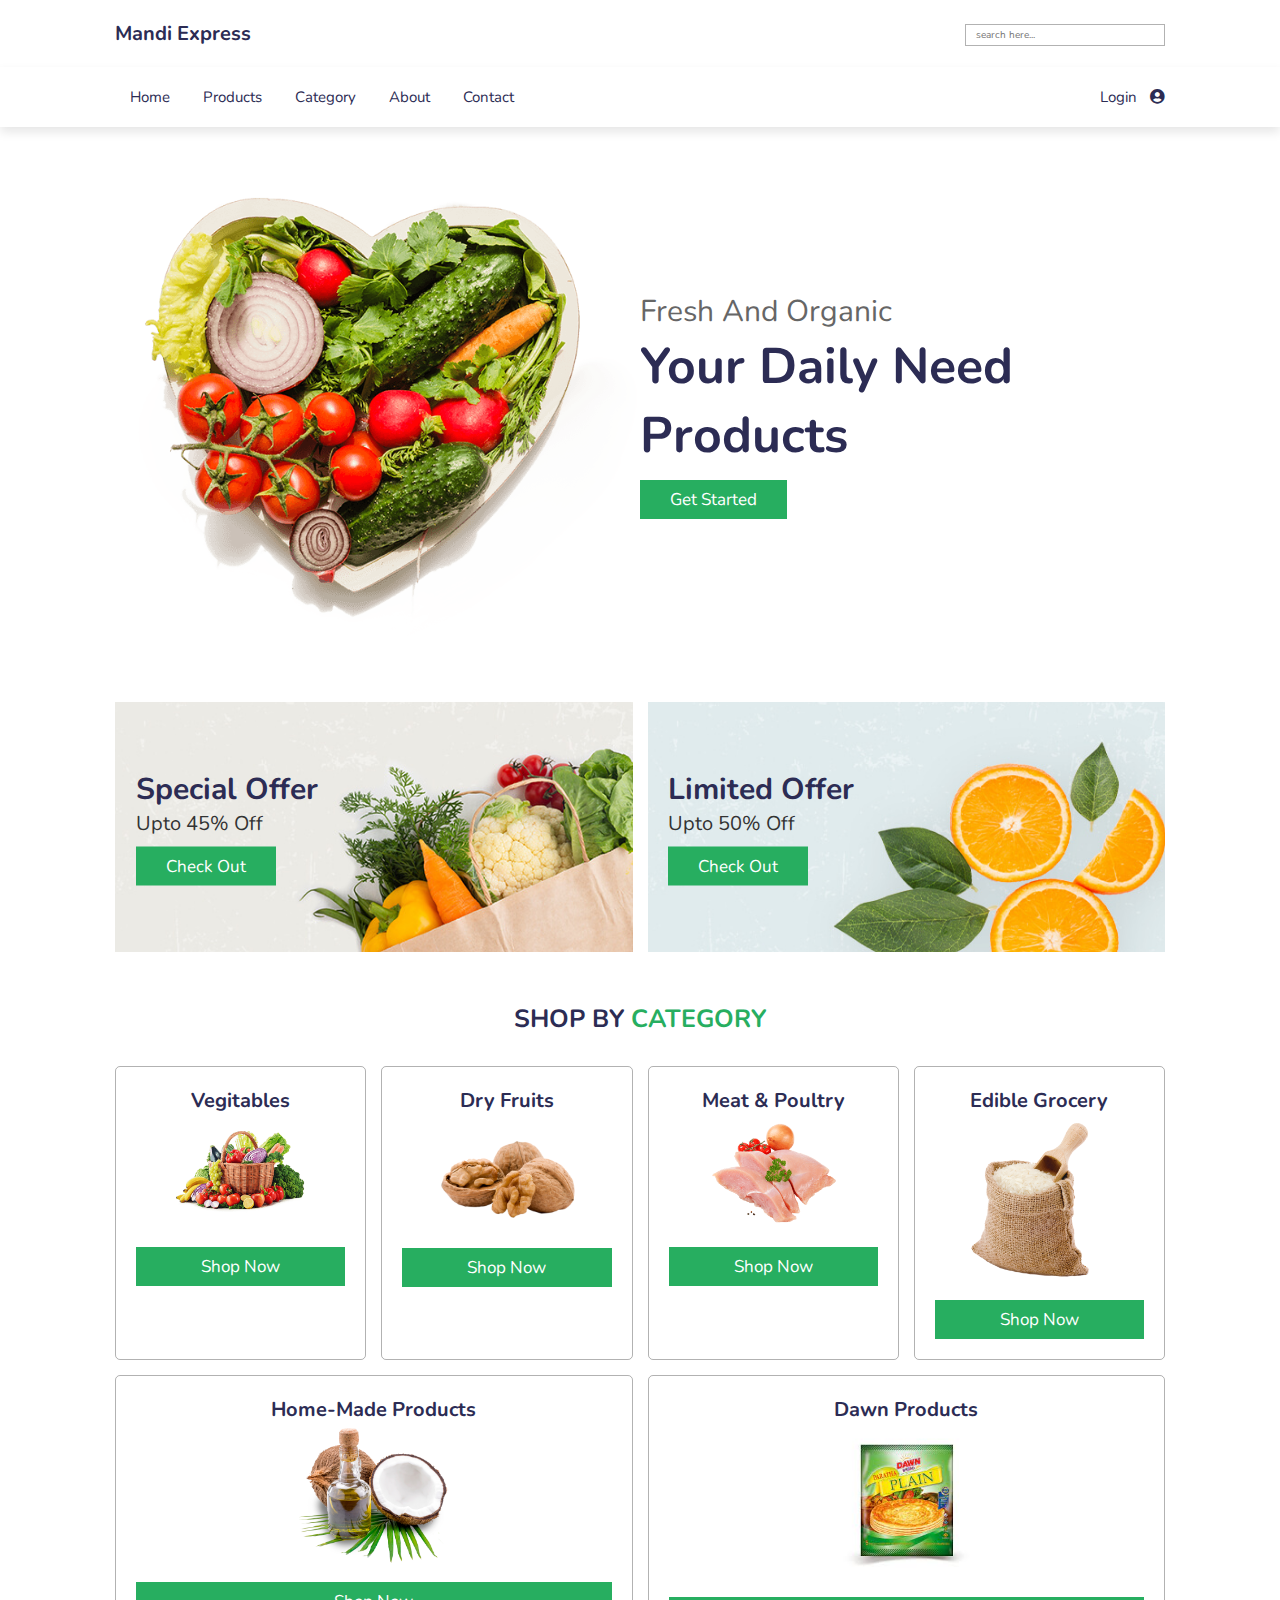
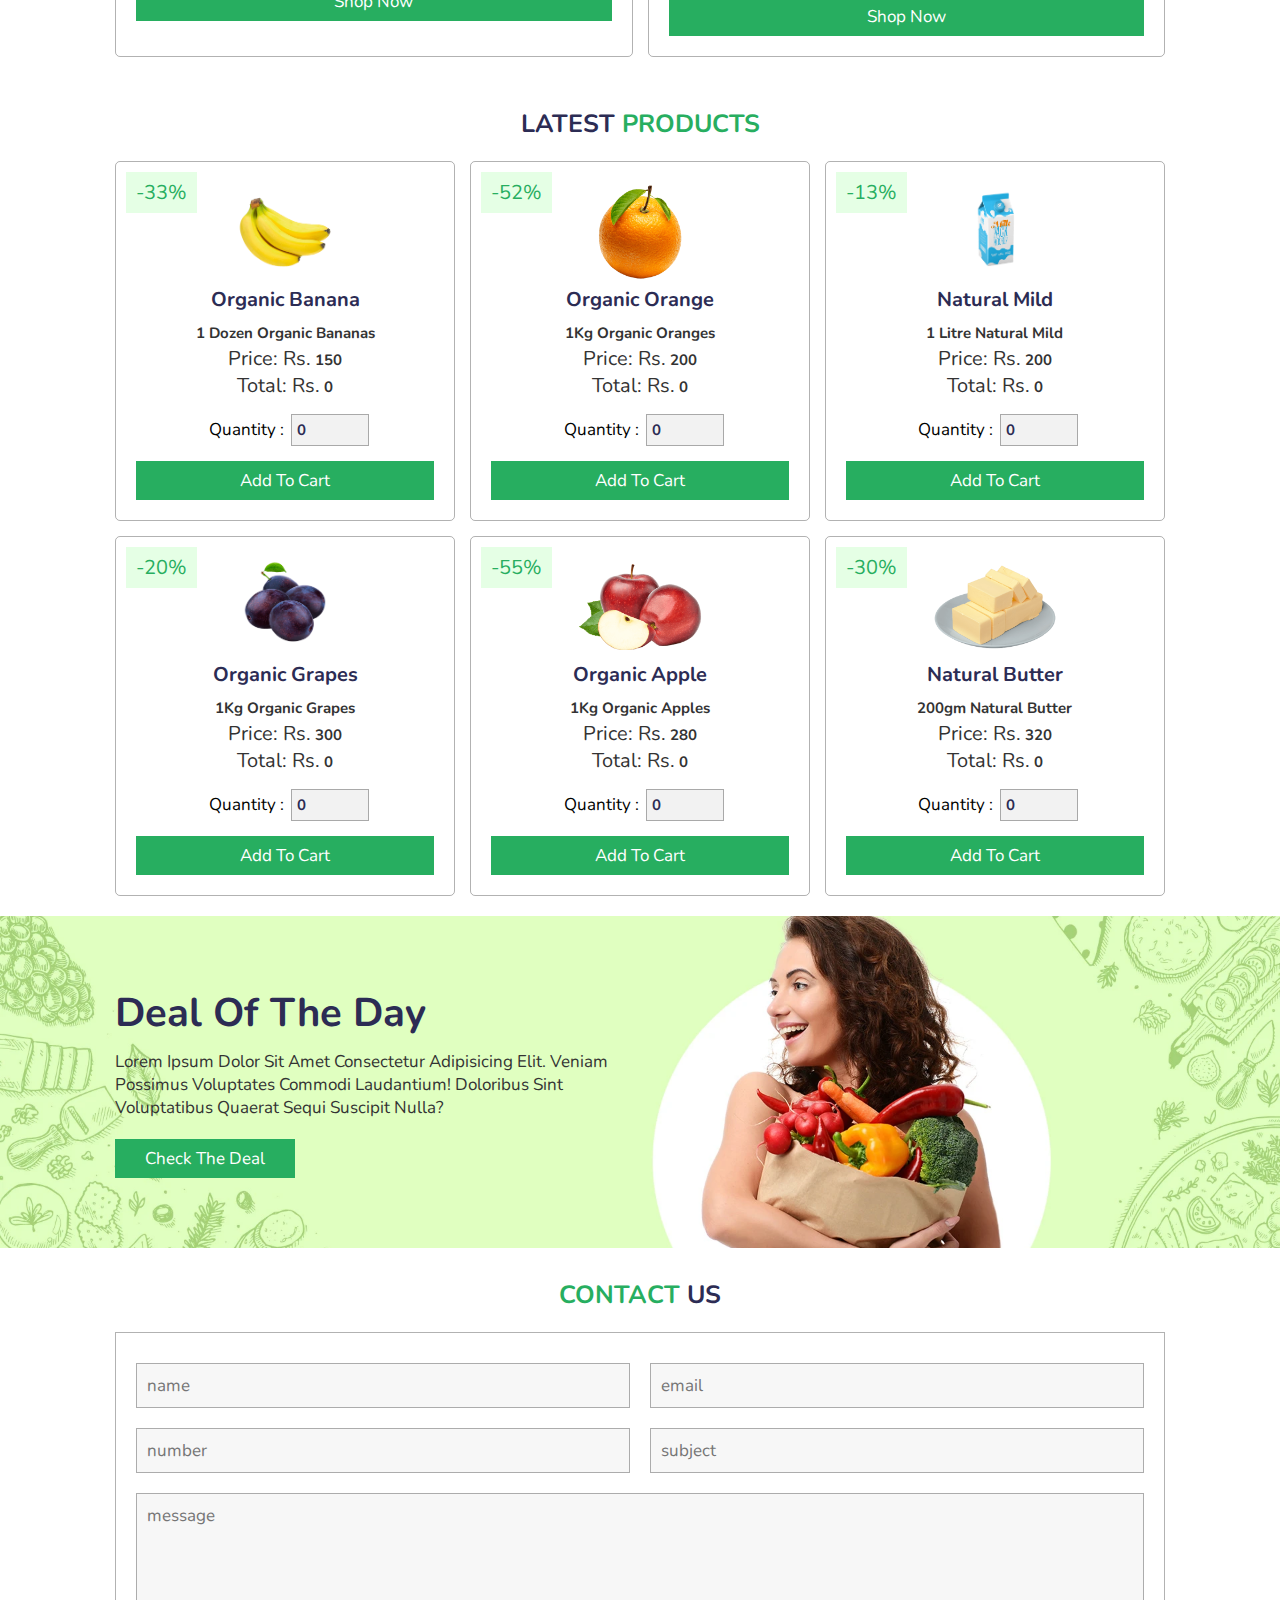
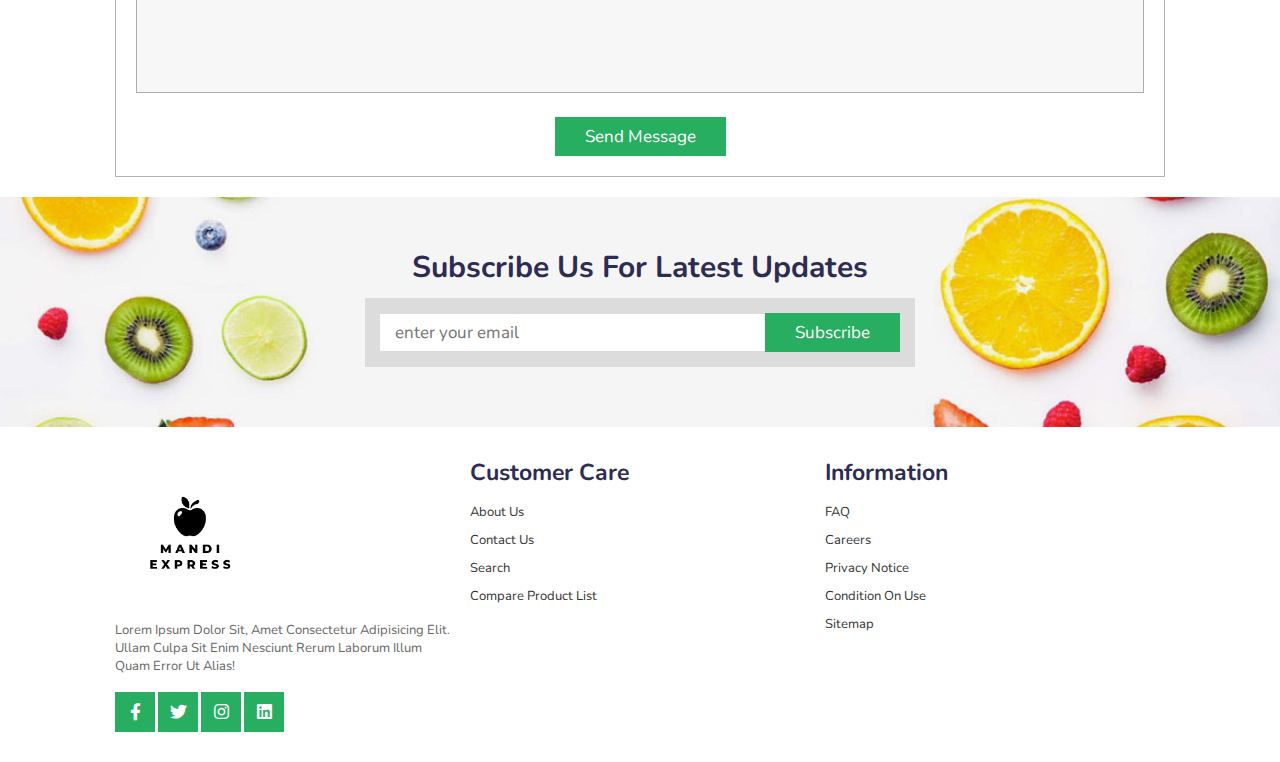
<file: index.html>
<!DOCTYPE html>
<html lang="en">

<head>
    <meta charset="UTF-8" />
    <meta name="viewport" content="width=device-width, initial-scale=1.0" />
    <title>Mandi-Express</title>

    <link rel="shortcut icon" type="image/jpg" href="apple-touch-icon.png" />


    <!-- font awesome cdn link  -->
    <link rel="stylesheet" href="https://cdnjs.cloudflare.com/ajax/libs/font-awesome/5.15.3/css/all.min.css" />

    <!-- custom css file link  -->
    <link rel="stylesheet" href="style.css" />
</head>

<body>
    <!-- header section starts  -->

    <header>
        <div class="header-1">
            <a href="#" class="logo">Mandi Express</a>

            <form action="" class="search-box-container" style="height: 20px; width: 200px;">
                <input type="search" id="search-box" placeholder="search here..." />
            </form>
        </div>

        <div class="header-2">
            <div id="menu-bar" class="fas fa-bars"></div>

            <nav class="navbar">
                <a href="index.html">home</a>
                <a href="#product">products</a>
                <a href="#category">Category</a>
                <a href="about.html">about</a>
                <a href="#contact">contact</a>
            </nav>

            <div class="icons">
                <a href="login.html">Login</a>
                <a href="#" class="fas fa-user-circle"></a>
            </div>
        </div>
    </header>

    <!-- header section ends -->

    <!-- home section starts  -->

    <section class="home" id="home">
        <div class="image">
            <img src="images/home-img.png" alt="" />
        </div>

        <div class="content">
            <span>fresh and organic</span>
            <h3>your daily need products</h3>
            <a href="#" class="btn">get started</a>
        </div>
    </section>

    <!-- home section ends -->

    <!-- banner section starts  -->

    <section class="banner-container">
        <div class="banner">
            <img src="images/banner-1.jpg" alt="" />
            <div class="content">
                <h3>special offer</h3>
                <p>upto 45% off</p>
                <a href="#" class="btn">check out</a>
            </div>
        </div>

        <div class="banner">
            <img src="images/banner-2.jpg" alt="" />
            <div class="content">
                <h3>limited offer</h3>
                <p>upto 50% off</p>
                <a href="#" class="btn">check out</a>
            </div>
        </div>
    </section>

    <!-- banner section ends -->

    <!-- category section starts  -->

    <section class="category" id="category">
        <h1 class="heading">shop by <span>category</span></h1>

        <div class="box-container">
            <div class="box">
                <h3>Vegitables</h3>
                <img src="images/category-1.png" alt="" />
                <a href="vegetables.html" class="btn">shop now</a>
            </div>
            <div class="box">
                <h3>Dry fruits</h3>
                <img src="images/category-2.png" alt="" />
                <a href="dryfruits.html" class="btn">shop now</a>
            </div>
            <div class="box">
                <h3>Meat & poultry</h3>
                <img src="images/category-3.png" alt="" />
                <a href="meat.html" class="btn">shop now</a>
            </div>
            <div class="box">
                <h3>Edible grocery</h3>
                <img src="images/category-4.png" alt="" />
                <a href="edible.html" class="btn">shop now</a>
            </div>
            <div class="box">
                <h3>Home-made products</h3>
                <img src="images/category-5.png" alt="" />
                <a href="homemade.html" class="btn">shop now</a>
            </div>
            <div class="box">
                <h3>Dawn Products</h3>
                <img src="images/category-6.jpg" alt="" />
                <a href="dawn.html" class="btn">shop now</a>
            </div>
        </div>
    </section>

    <!-- category section ends -->

    <!-- product section starts  -->

    <section class="product" id="product">
        <h1 class="heading">latest <span>products</span></h1>

        <div class="box-container">
            <div class="box">
                <span class="discount">-33%</span>
                <div class="icons">
                    <a href="#" class="fas fa-heart"></a>
                    <a href="#" class="fas fa-share"></a>
                    <a href="#" class="fas fa-eye"></a>
                </div>
                <img src="images/product-1.png" alt="" />
                <h3>organic banana</h3>

                <div class="price">
                    <p><span>1 Dozen Organic bananas</span></p>
                    <p>Price: Rs.<span class="item_price"> 150</span></p>
                    <p>total: Rs.<span class="total"> 0</span></b>
                    </p>
                </div>
                <div class="quantity">
                    <span>quantity : </span>
                    <input type="number" class="num" oninput="calc(0)" min="1" max="1000" value="0" />
                </div>
                <a href="#" class="btn">add to cart</a>
            </div>

            <div class="box">
                <span class="discount">-52%</span>
                <div class="icons">
                    <a href="#" class="fas fa-heart"></a>
                    <a href="#" class="fas fa-share"></a>
                    <a href="#" class="fas fa-eye"></a>
                </div>
                <img src="images/product-3.png" alt="" />
                <h3>organic orange</h3>

                <div class="price">
                    <p><span>1Kg Organic Oranges</span></p>
                    <p>Price: Rs.<span class="item_price"> 200</span></p>
                    <p>total: Rs.<span class="total"> 0</span></b>
                    </p>
                </div>
                <div class="quantity">
                    <span>quantity : </span>
                    <input type="number" class="num" oninput="calc(1)" min="1" max="1000" value="0" />
                </div>
                <a href="#" class="btn">add to cart</a>
            </div>

            <div class="box">
                <span class="discount">-13%</span>
                <div class="icons">
                    <a href="#" class="fas fa-heart"></a>
                    <a href="#" class="fas fa-share"></a>
                    <a href="#" class="fas fa-eye"></a>
                </div>
                <img src="images/product-4.png" alt="" />
                <h3>natural mild</h3>

                <div class="price">
                    <p><span>1 Litre natural mild</span></p>
                    <p>Price: Rs.<span class="item_price"> 200</span></p>
                    <p>total: Rs.<span class="total"> 0</span></b>
                    </p>
                </div>
                <div class="quantity">
                    <span>quantity : </span>
                    <input type="number" class="num" oninput="calc(2)" min="1" max="1000" value="0" />
                </div>
                <a href="#" class="btn">add to cart</a>
            </div>

            <div class="box">
                <span class="discount">-20%</span>
                <div class="icons">
                    <a href="#" class="fas fa-heart"></a>
                    <a href="#" class="fas fa-share"></a>
                    <a href="#" class="fas fa-eye"></a>
                </div>
                <img src="images/product-5.png" alt="" />
                <h3>organic grapes</h3>

                <div class="price">
                    <p><span>1Kg Organic Grapes</span></p>
                    <p>Price: Rs.<span class="item_price"> 300</span></p>
                    <p>total: Rs.<span class="total"> 0</span></b>
                    </p>
                </div>
                <div class="quantity">
                    <span>quantity : </span>
                    <input type="number" class="num" oninput="calc(3)" min="1" max="1000" value="0" />
                </div>
                <a href="#" class="btn">add to cart</a>
            </div>


            <div class="box">
                <span class="discount">-55%</span>
                <div class="icons">
                    <a href="#" class="fas fa-heart"></a>
                    <a href="#" class="fas fa-share"></a>
                    <a href="#" class="fas fa-eye"></a>
                </div>
                <img src="images/product-7.png" alt="" />
                <h3>organic apple</h3>

                <div class="price">
                    <p><span>1Kg organic apples</span></p>
                    <p>Price: Rs.<span class="item_price"> 280</span></p>
                    <p>total: Rs.<span class="total"> 0</span></b>
                    </p>
                </div>
                <div class="quantity">
                    <span>quantity : </span>
                    <input type="number" class="num" oninput="calc(4)" min="1" max="1000" value="0" />
                </div>
                <a href="#" class="btn">add to cart</a>
            </div>

            <div class="box">
                <span class="discount">-30%</span>
                <div class="icons">
                    <a href="#" class="fas fa-heart"></a>
                    <a href="#" class="fas fa-share"></a>
                    <a href="#" class="fas fa-eye"></a>
                </div>
                <img src="images/product-8.png" alt="" />
                <h3>natural butter</h3>

                <div class="price">
                    <p><span>200gm natural butter</span></p>
                    <p>Price: Rs.<span class="item_price"> 320</span></p>
                    <p>total: Rs.<span class="total"> 0</span></b>
                    </p>
                </div>
                <div class="quantity">
                    <span>quantity : </span>
                    <input type="number" class="num" oninput="calc(5)" min="1" max="1000" value="0" />
                </div>
                <a href="#" class="btn">add to cart</a>
            </div>

    </section>

    <!-- product section ends -->

    <!-- deal section starts  -->

    <section class="deal" id="deal">
        <div class="content">
            <h3 class="title">deal of the day</h3>
            <p>
                Lorem ipsum dolor sit amet consectetur adipisicing elit. Veniam possimus voluptates commodi laudantium! Doloribus sint voluptatibus quaerat sequi suscipit nulla?
            </p>

            <!-- <div class="count-down">
          <div class="box">
            <h3 id="day">00</h3>
            <span>day</span>
          </div>
          <div class="box">
            <h3 id="hour">00</h3>
            <span>hour</span>
          </div>
          <div class="box">
            <h3 id="minute">00</h3>
            <span>minute</span>
          </div>
          <div class="box">
            <h3 id="second">00</h3>
            <span>second</span>
          </div>
        </div> -->

            <a href="#" class="btn">check the deal</a>
        </div>
    </section>

    <!-- deal section ends -->

    <!-- contact section starts  -->

    <section class="contact" id="contact">
        <h1 class="heading"><span>contact</span> us</h1>

        <form action="">
            <div class="inputBox">
                <input type="text" placeholder="name" />
                <input type="email" placeholder="email" />
            </div>

            <div class="inputBox">
                <input type="number" placeholder="number" />
                <input type="text" placeholder="subject" />
            </div>

            <textarea placeholder="message" name="" id="" cols="30" rows="10"></textarea>

            <input type="submit" value="send message" class="btn" />
        </form>
    </section>

    <!-- contact section ends -->

    <!-- newsletter section starts  -->

    <section class="newsletter">
        <h3>subscribe us for latest updates</h3>

        <form action="">
            <input class="box" type="email" placeholder="enter your email" />
            <input type="submit" value="subscribe" class="btn" />
        </form>
    </section>

    <!-- newsletter section ends -->

    <!-- footer section starts  -->

    <section class="footer">
        <div class="box-container">
            <div class="box">
                <a href="#" class="logo"><img src="images/logo-f.png" alt="" srcset="" width="150px"></a>
                <p>
                    Lorem ipsum dolor sit, amet consectetur adipisicing elit. Ullam culpa sit enim nesciunt rerum laborum illum quam error ut alias!
                </p>
                <div class="share">
                    <a href="#" class="btn fab fa-facebook-f"></a>
                    <a href="#" class="btn fab fa-twitter"></a>
                    <a href="#" class="btn fab fa-instagram"></a>
                    <a href="#" class="btn fab fa-linkedin"></a>
                </div>
            </div>

            <div class="box">
                <h3>Customer Care</h3>
                <div class="links">
                    <a href="#">About Us</a>
                    <a href="#">Contact Us</a>
                    <a href="#">Search</a>
                    <a href="#">Compare Product list</a>
                </div>
            </div>

            <div class="box">
                <h3>Information</h3>
                <div class="links">
                    <a href="#">FAQ</a>
                    <a href="#">Careers</a>
                    <a href="#">Privacy notice</a>
                    <a href="#">Condition on use</a>
                    <a href="#">Sitemap</a>
                </div>
            </div>

    </section>

    <!-- footer section ends -->

    <!-- custom js file link  -->
    <script src="script.js"></script>

</body>

</html>
</file>
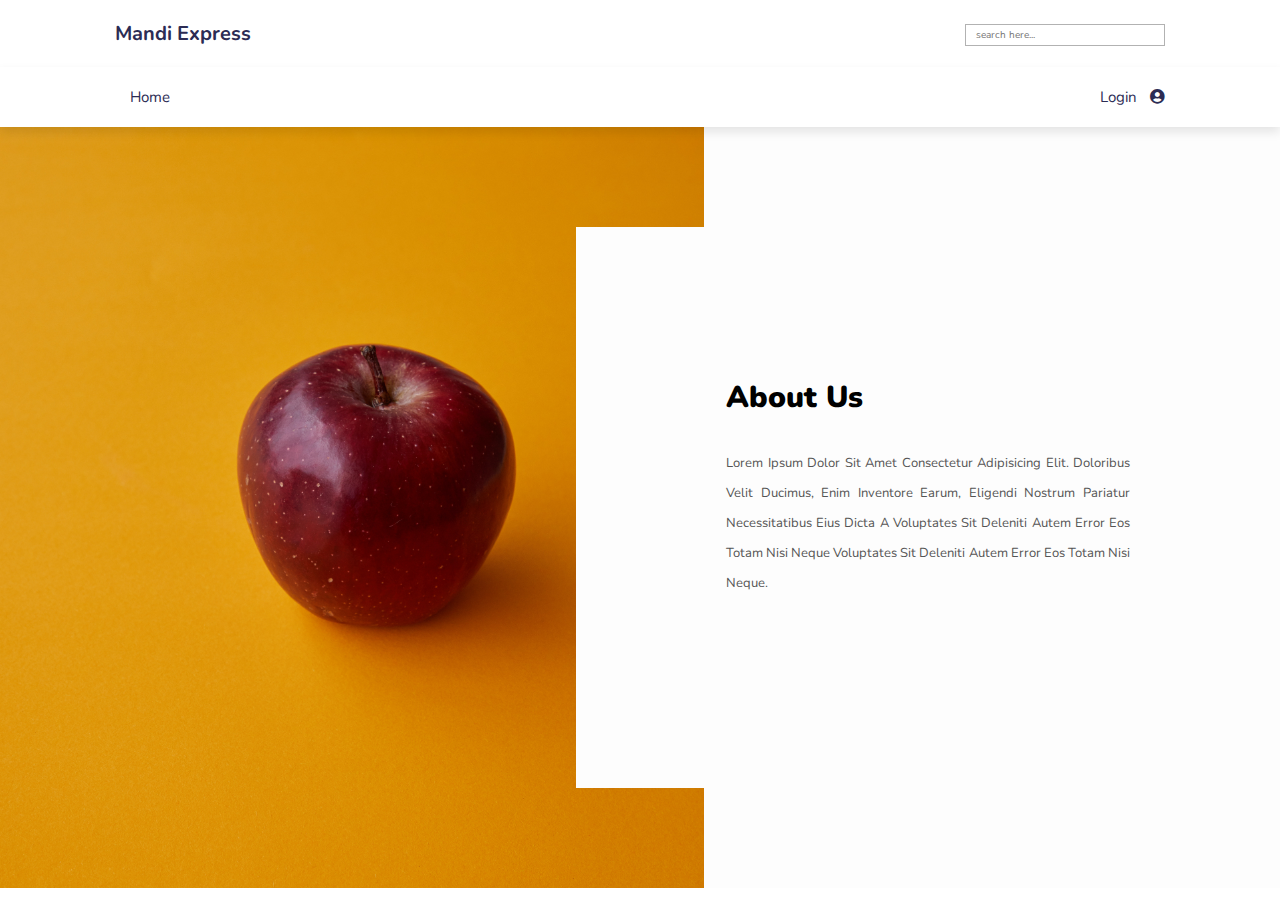
<file: about.html>
<!DOCTYPE html>
<html lang="en">

<head>
    <meta charset="UTF-8">
    <meta http-equiv="X-UA-Compatible" content="IE=edge">
    <meta name="viewport" content="width=device-width, initial-scale=1.0">
    <title>Document</title>
    <link rel="shortcut icon" type="image/jpg" href="apple-touch-icon.png" />


    <!-- font awesome cdn link  -->
    <link rel="stylesheet" href="https://cdnjs.cloudflare.com/ajax/libs/font-awesome/5.15.3/css/all.min.css" />

    <!-- custom css file link  -->
    <link rel="stylesheet" href="style.css" />
</head>

<body>
    <header>
        <div class="header-1">
            <a href="#" class="logo">Mandi Express</a>

            <form action="" class="search-box-container" style="height: 20px; width: 200px;">
                <input type="search" id="search-box" placeholder="search here..." />
            </form>
        </div>

        <div class="header-2">
            <div id="menu-bar" class="fas fa-bars"></div>
            <nav class="navbar">
                <a href="index.html">home</a>

            </nav>

            <div class="icons">
                <a href="login.html">Login</a>
                <a href="#" class="fas fa-user-circle"></a>
            </div>
        </div>
    </header>


    <div class="about-section">
        <div class="inner-container">
            <h1>About Us</h1>
            <p class="text">
                Lorem ipsum dolor sit amet consectetur adipisicing elit. Doloribus velit ducimus, enim inventore earum,
                eligendi nostrum pariatur necessitatibus eius dicta a voluptates sit deleniti autem error eos totam nisi
                neque voluptates sit deleniti autem error eos totam nisi neque.
            </p>

        </div>
    </div>



    <script src="script.js"></script>
</body>

</html>
</file>
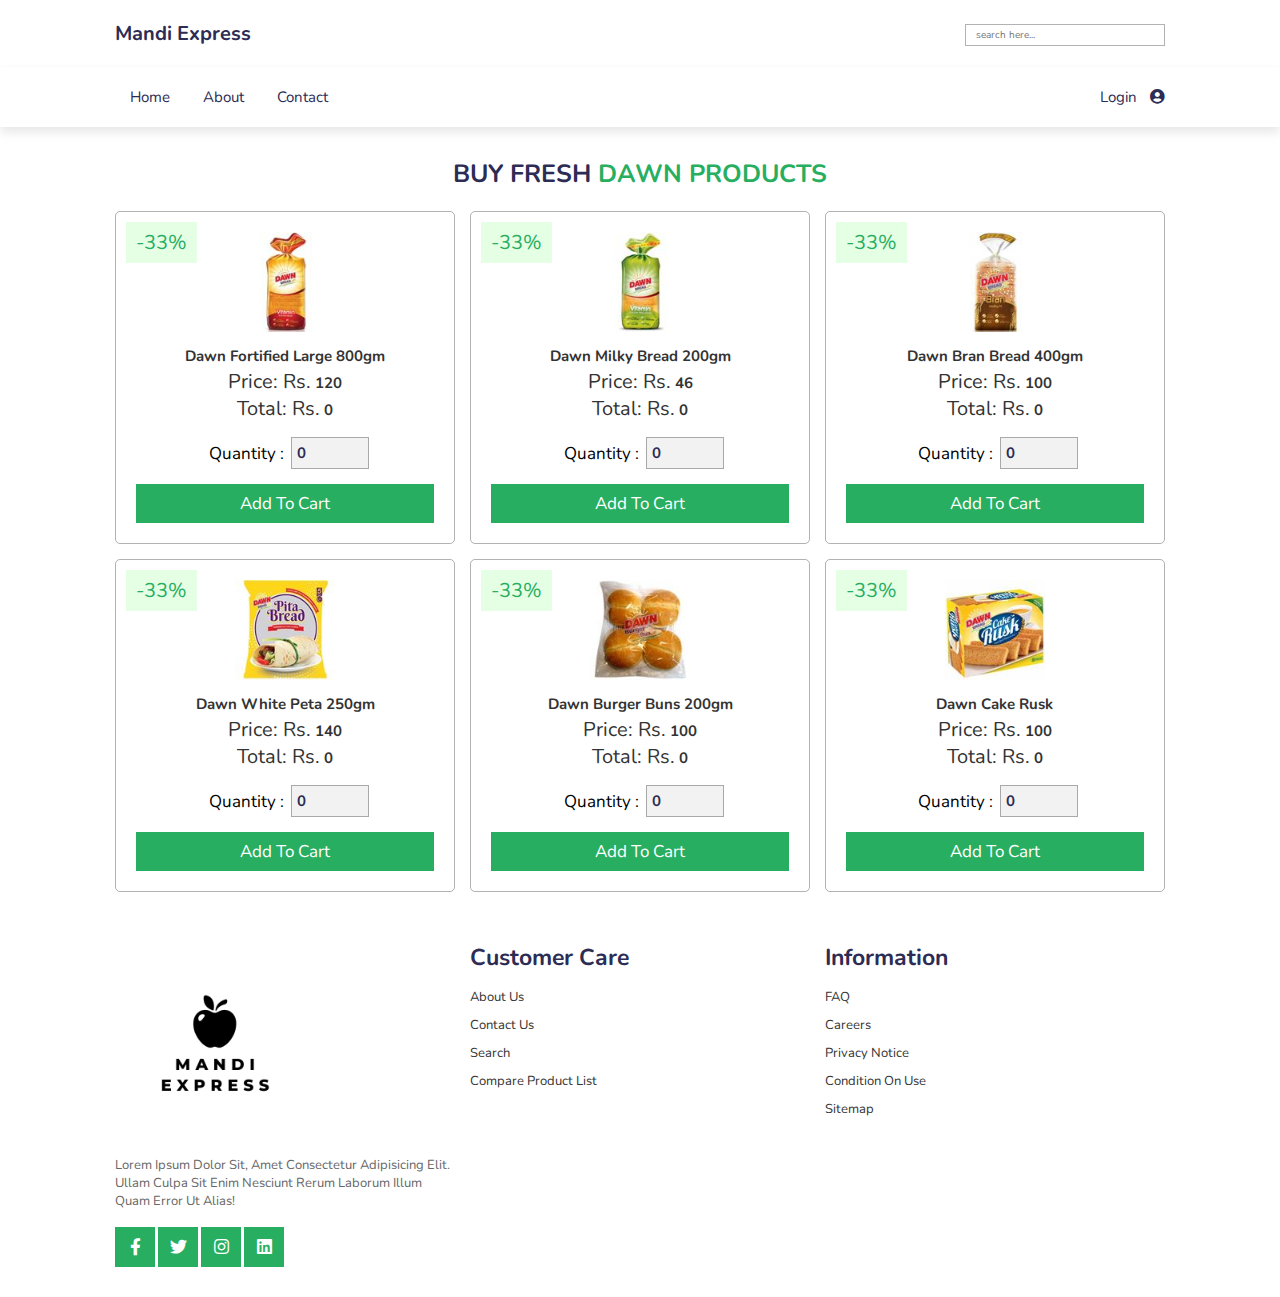
<file: dawn.html>
<!DOCTYPE html>
<html lang="en">

<head>
    <meta charset="UTF-8" />
    <meta name="viewport" content="width=device-width, initial-scale=1.0" />
    <title>Mandi-Express/Dawn-products</title>
    <link rel="shortcut icon" type="image/jpg" href="apple-touch-icon.png" />

    <!-- font awesome cdn link  -->
    <link rel="stylesheet" href="https://cdnjs.cloudflare.com/ajax/libs/font-awesome/5.15.3/css/all.min.css" />

    <!-- custom css file link  -->
    <link rel="stylesheet" href="style.css" />
</head>

<body>
    <!-- header section starts  -->

    <header>
        <div class="header-1">
            <a href="#" class="logo">Mandi Express</a>

            <form action="" class="search-box-container" style="height: 20px; width: 200px;">
                <input type="search" id="search-box" placeholder="search here..." />
            </form>
        </div>

        <div class="header-2">
            <div id="menu-bar" class="fas fa-bars"></div>

            <nav class="navbar">
                <a href="index.html">home</a>
                <a href="about.html">about</a>
                <a href="#contact">contact</a>
            </nav>

            <div class="icons">
                <a href="login.html">Login</a>
                <a href="#" class="fas fa-user-circle"></a>
            </div>
        </div>
    </header>
    <!-- header section ends -->

    <section class="product" id="product">
        <h1 class="heading">buy fresh<span> Dawn Products</span></h1>

        <div class="box-container">
            <div class="box">
                <span class="discount">-33%</span>
                <div class="icons">
                    <a href="#" class="fas fa-heart"></a>
                    <a href="#" class="fas fa-share"></a>
                    <a href="#" class="fas fa-eye"></a>
                </div>
                <img src="dawn-images/product-1.jpeg" alt="" />
                <!-- <h3>Dawn White Bread</h3> -->

                <div class="price">
                    <p><span>Dawn Fortified Large 800gm</span></p>
                    <p>Price: Rs.<span class="item_price"> 120</span></p>
                    <p>total: Rs.<span class="total"> 0</span></b>
                    </p>
                </div>
                <div class="quantity">
                    <span>quantity : </span>
                    <input type="number" class="num" oninput="calc(0)" min="1" max="1000" value="0" />
                </div>
                <a href="#" class="btn">add to cart</a>
            </div>
            <div class="box">
                <span class="discount">-33%</span>
                <div class="icons">
                    <a href="#" class="fas fa-heart"></a>
                    <a href="#" class="fas fa-share"></a>
                    <a href="#" class="fas fa-eye"></a>
                </div>
                <img src="dawn-images/product-2.jpeg" alt="" />
                <!-- <h3>Dawn milky bread</h3> -->

                <div class="price">
                    <p><span>Dawn Milky bread 200gm</span></p>
                    <p>Price: Rs.<span class="item_price"> 46</span></p>
                    <p>total: Rs.<span class="total"> 0</span></b>
                    </p>
                </div>
                <div class="quantity">
                    <span>quantity : </span>
                    <input type="number" class="num" oninput="calc(1)" min="1" max="1000" value="0" />
                </div>
                <a href="#" class="btn">add to cart</a>
            </div>
            <div class="box">
                <span class="discount">-33%</span>
                <div class="icons">
                    <a href="#" class="fas fa-heart"></a>
                    <a href="#" class="fas fa-share"></a>
                    <a href="#" class="fas fa-eye"></a>
                </div>
                <img src="dawn-images/product-3.jpeg" alt="" />
                <!-- <h3>Dawn brown bread</h3> -->

                <div class="price">
                    <p><span>Dawn Bran Bread 400gm</span></p>
                    <p>Price: Rs.<span class="item_price"> 100</span></p>
                    <p>total: Rs.<span class="total"> 0</span></b>
                    </p>
                </div>
                <div class="quantity">
                    <span>quantity : </span>
                    <input type="number" class="num" oninput="calc(2)" min="1" max="1000" value="0" />
                </div>
                <a href="#" class="btn">add to cart</a>
            </div>
            <div class="box">
                <span class="discount">-33%</span>
                <div class="icons">
                    <a href="#" class="fas fa-heart"></a>
                    <a href="#" class="fas fa-share"></a>
                    <a href="#" class="fas fa-eye"></a>
                </div>
                <img src="dawn-images/product-4.jpeg" alt="" />
                <!-- <h3>Dawn Pita bread</h3> -->

                <div class="price">
                    <p><span>Dawn White peta 250gm</span></p>
                    <p>Price: Rs.<span class="item_price"> 140</span></p>
                    <p>total: Rs.<span class="total"> 0</span></b>
                    </p>
                </div>
                <div class="quantity">
                    <span>quantity : </span>
                    <input type="number" class="num" oninput="calc(3)" min="1" max="1000" value="0" />
                </div>
                <a href="#" class="btn">add to cart</a>

            </div>

            <div class="box">
                <span class="discount">-33%</span>
                <div class="icons">
                    <a href="#" class="fas fa-heart"></a>
                    <a href="#" class="fas fa-share"></a>
                    <a href="#" class="fas fa-eye"></a>
                </div>
                <img src="dawn-images/product-5.jpeg" alt="" />
                <!-- <h3>Dawn Burger Buns</h3> -->

                <div class="price">
                    <p><span>Dawn burger buns 200gm</span></p>
                    <p>Price: Rs.<span class="item_price"> 100</span></p>
                    <p>total: Rs.<span class="total"> 0</span></b>
                    </p>
                </div>
                <div class="quantity">
                    <span>quantity : </span>
                    <input type="number" class="num" oninput="calc(4)" min="1" max="1000" value="0" />
                </div>
                <a href="#" class="btn">add to cart</a>
            </div>

            <div class="box">
                <span class="discount">-33%</span>
                <div class="icons">
                    <a href="#" class="fas fa-heart"></a>
                    <a href="#" class="fas fa-share"></a>
                    <a href="#" class="fas fa-eye"></a>
                </div>
                <img src="dawn-images/product-6.jpeg" alt="" />
                <!-- <h3>Dawn Cake rusk</h3> -->

                <div class="price">
                    <p><span>Dawn Cake Rusk</span></p>
                    <p>Price: Rs.<span class="item_price"> 100</span></p>
                    <p>total: Rs.<span class="total"> 0</span></b>
                    </p>
                </div>
                <div class="quantity">
                    <span>quantity : </span>
                    <input type="number" class="num" oninput="calc(5)" min="1" max="1000" value="0" />
                </div>
                <a href="#" class="btn">add to cart</a>
            </div>


        </div>
        </div>
    </section>

    <!-- footer section starts  -->

    <section class="footer">
        <div class="box-container">
            <div class="box">
                <a href="#" class="logo"><img src="images/logo-f.png" alt="" srcset="" width="200px" /></a>
                <p>
                    Lorem ipsum dolor sit, amet consectetur adipisicing elit. Ullam culpa sit enim nesciunt rerum laborum illum quam error ut alias!
                </p>
                <div class="share">
                    <a href="#" class="btn fab fa-facebook-f"></a>
                    <a href="#" class="btn fab fa-twitter"></a>
                    <a href="#" class="btn fab fa-instagram"></a>
                    <a href="#" class="btn fab fa-linkedin"></a>
                </div>
            </div>

            <div class="box">
                <h3>Customer Care</h3>
                <div class="links">
                    <a href="#">About Us</a>
                    <a href="#">Contact Us</a>
                    <a href="#">Search</a>
                    <a href="#">Compare Product list</a>
                </div>
            </div>

            <div class="box">
                <h3>Information</h3>
                <div class="links">
                    <a href="#">FAQ</a>
                    <a href="#">Careers</a>
                    <a href="#">Privacy notice</a>
                    <a href="#">Condition on use</a>
                    <a href="#">Sitemap</a>
                </div>
            </div>


        </div>
    </section>

    <!-- footer section ends -->

    <!-- custom js file link  -->
    <script src="script.js"></script>
</body>

</html>
</file>
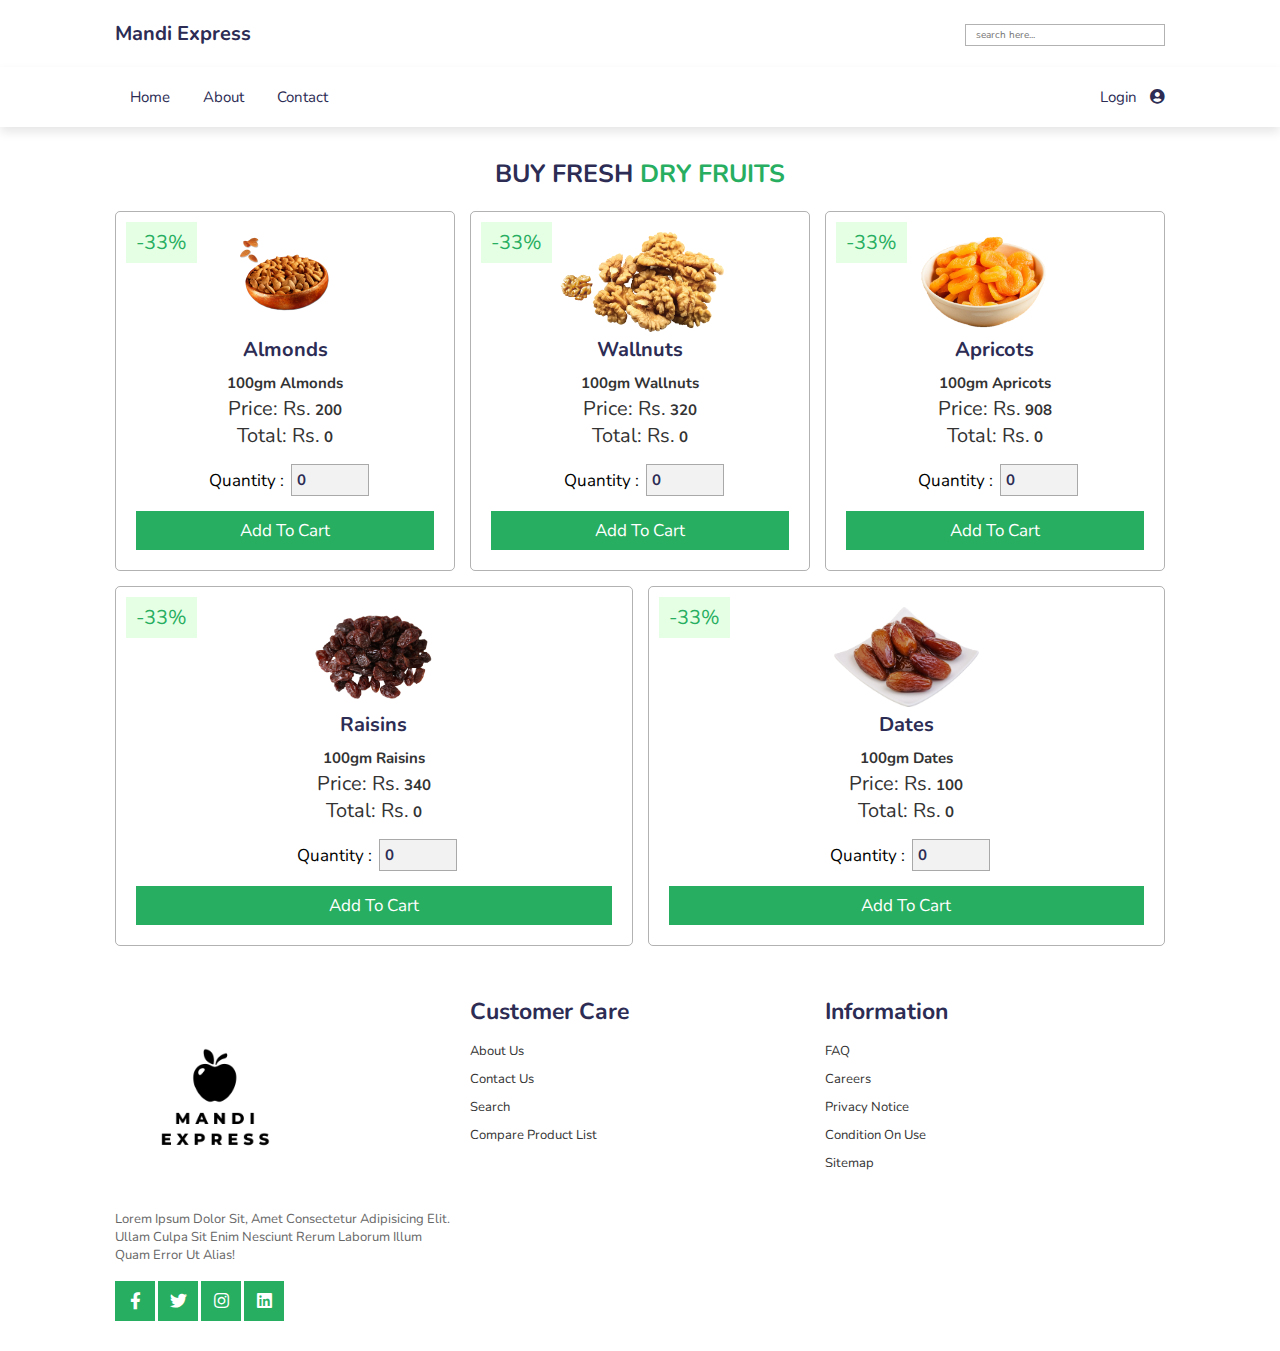
<file: dryfruits.html>
<!DOCTYPE html>
<html lang="en">

<head>
  <meta charset="UTF-8" />
  <meta name="viewport" content="width=device-width, initial-scale=1.0" />
  <title>Mandi-Express/Dry-fruits</title>
  <link rel="shortcut icon" type="image/jpg" href="apple-touch-icon.png" />

  <!-- font awesome cdn link  -->
  <link rel="stylesheet" href="https://cdnjs.cloudflare.com/ajax/libs/font-awesome/5.15.3/css/all.min.css" />

  <!-- custom css file link  -->
  <link rel="stylesheet" href="style.css" />
</head>

<body>
  <!-- header section starts  -->

  <header>
    <div class="header-1">
      <a href="#" class="logo">Mandi Express</a>

      <form action="" class="search-box-container" style="height: 20px; width: 200px;">
        <input type="search" id="search-box" placeholder="search here..." />
      </form>
    </div>

    <div class="header-2">
      <div id="menu-bar" class="fas fa-bars"></div>

      <nav class="navbar">
        <a href="index.html">home</a>
        <a href="about.html">about</a>
        <a href="#contact">contact</a>
      </nav>

      <div class="icons">
        <a href="login.html">Login</a>
        <a href="#" class="fas fa-user-circle"></a>
      </div>
    </div>
  </header>

  <!-- header section ends -->

  <section class="product" id="product">
    <h1 class="heading">buy fresh<span> Dry fruits</span></h1>


    <div class="box-container">

      <div class="box">
        <span class="discount">-33%</span>
        <div class="icons">
          <a href="#" class="fas fa-heart"></a>
          <a href="#" class="fas fa-share"></a>
          <a href="#" class="fas fa-eye"></a>
        </div>
        <img src="dfruits-images/product-1.png" alt="" />
        <h3>Almonds</h3>

        <div class="price">
          <p><span>100gm almonds</span></p>
          <p>Price: Rs.<span class="item_price"> 200</span></p>
          <p>total: Rs.<span class="total"> 0</span></b></p>
        </div>
        <div class="quantity">
          <span>quantity : </span>
          <input type="number" class="num" oninput="calc(0)" min="1" max="1000" value="0" />
        </div>
        <a href="#" class="btn">add to cart</a>
      </div>





      <div class="box">
        <span class="discount">-33%</span>
        <div class="icons">
          <a href="#" class="fas fa-heart"></a>
          <a href="#" class="fas fa-share"></a>
          <a href="#" class="fas fa-eye"></a>
        </div>
        <img src="dfruits-images/product-2.png" alt="" />
        <h3>Wallnuts</h3>

        <div class="price">
          <p><span>100gm Wallnuts</span></p>
          <p>Price: Rs.<span class="item_price"> 320</span></p>
          <p>total: Rs.<span class="total"> 0</span></b></p>
        </div>
        <div class="quantity">
          <span>quantity : </span>
          <input type="number" class="num" oninput="calc(1)" min="1" max="1000" value="0" />
        </div>
        <a href="#" class="btn">add to cart</a>
      </div>



      <div class="box">
        <span class="discount">-33%</span>
        <div class="icons">
          <a href="#" class="fas fa-heart"></a>
          <a href="#" class="fas fa-share"></a>
          <a href="#" class="fas fa-eye"></a>
        </div>
        <img src="dfruits-images/product-3.png" alt="" />
        <h3>Apricots</h3>

        <div class="price">
          <p><span>100gm Apricots</span></p>
          <p>Price: Rs.<span class="item_price"> 908</span></p>
          <p>total: Rs.<span class="total"> 0</span></b></p>
        </div>
        <div class="quantity">
          <span>quantity : </span>
          <input type="number" class="num" oninput="calc(2)" min="1" max="1000" value="0" />
        </div>
        <a href="#" class="btn">add to cart</a>
      </div>

      <div class="box">
        <span class="discount">-33%</span>
        <div class="icons">
          <a href="#" class="fas fa-heart"></a>
          <a href="#" class="fas fa-share"></a>
          <a href="#" class="fas fa-eye"></a>
        </div>
        <img src="dfruits-images/product-4.png" alt="" />
        <h3>Raisins</h3>
        <div class="price">
          <p><span>100gm Raisins</span></p>
          <p>Price: Rs.<span class="item_price"> 340</span></p>
          <p>total: Rs.<span class="total"> 0</span></b></p>
        </div>
        <div class="quantity">
          <span>quantity : </span>
          <input type="number" class="num" oninput="calc(3)" min="1" max="1000" value="0" />
        </div>
        <a href="#" class="btn">add to cart</a>
      </div>

      <div class="box">
        <span class="discount">-33%</span>
        <div class="icons">
          <a href="#" class="fas fa-heart"></a>
          <a href="#" class="fas fa-share"></a>
          <a href="#" class="fas fa-eye"></a>
        </div>
        <img src="dfruits-images/product-5.png" alt="" />
        <h3>Dates</h3>

        <div class="price">
          <p><span>100gm Dates</span></p>
          <p>Price: Rs.<span class="item_price"> 100</span></p>
          <p>total: Rs.<span class="total"> 0</span></b></p>
        </div>
        <div class="quantity">
          <span>quantity : </span>
          <input type="number" class="num" oninput="calc(4)" min="1" max="1000" value="0" />
        </div>
        <a href="#" class="btn">add to cart</a>
      </div>

      <!-- <div class="box-container">
      <div class="box">
        <span class="discount">-33%</span>
        <div class="icons">
          <a href="#" class="fas fa-heart"></a>
          <a href="#" class="fas fa-share"></a>
          <a href="#" class="fas fa-eye"></a>
        </div>
        <img src="dfruits-images/product-1.png" alt="" />
        <h3>Almonds</h3>

        <div class="price">$10.50 Per Kg</div>
        <div class="quantity">
          <span>quantity : </span>
          <input type="number" min="1" max="1000" value="1" />
          <span> kg </span>
        </div>
        <a href="#" class="btn">add to cart</a>
      </div>
      <div class="box">
        <span class="discount">-33%</span>
        <div class="icons">
          <a href="#" class="fas fa-heart"></a>
          <a href="#" class="fas fa-share"></a>
          <a href="#" class="fas fa-eye"></a>
        </div>
        <img src="dfruits-images/product-2.png" alt="" />
        <h3>Wallnuts</h3>

        <div class="price">$10.50 Per Kg</div>
        <div class="quantity">
          <span>quantity : </span>
          <input type="number" min="1" max="1000" value="1" />
          <span> kg </span>
        </div>
        <a href="#" class="btn">add to cart</a>
      </div>
      <div class="box">
        <span class="discount">-33%</span>
        <div class="icons">
          <a href="#" class="fas fa-heart"></a>
          <a href="#" class="fas fa-share"></a>
          <a href="#" class="fas fa-eye"></a>
        </div>
        <img src="dfruits-images/product-3.png" alt="" />
        <h3>Apricots</h3>

        <div class="price">$10.50 Per Kg</div>
        <div class="quantity">
          <span>quantity : </span>
          <input type="number" min="1" max="1000" value="1" />
          <span> kg </span>
        </div>
        <a href="#" class="btn">add to cart</a>
      </div>
      <div class="box">
        <span class="discount">-33%</span>
        <div class="icons">
          <a href="#" class="fas fa-heart"></a>
          <a href="#" class="fas fa-share"></a>
          <a href="#" class="fas fa-eye"></a>
        </div>
        <img src="dfruits-images/product-4.png" alt="" />
        <h3>Raisins</h3>

        <div class="price">$10.50 Per Kg</div>
        <div class="quantity">
          <span>quantity : </span>
          <input type="number" min="1" max="1000" value="1" />
          <span> kg </span>
        </div>
        <a href="#" class="btn">add to cart</a>
      </div>
      <div class="box">
        <span class="discount">-33%</span>
        <div class="icons">
          <a href="#" class="fas fa-heart"></a>
          <a href="#" class="fas fa-share"></a>
          <a href="#" class="fas fa-eye"></a>
        </div>
        <img src="dfruits-images/product-5.png" alt="" />
        <h3>Dates</h3>

        <div class="price">$10.50 Per Kg</div>
        <div class="quantity">
          <span>quantity : </span>
          <input type="number" min="1" max="1000" value="1" />
          <span> kg </span>
        </div>
        <a href="#" class="btn">add to cart</a>
      </div>
 -->

    </div>
    </div>
  </section>

  <!-- footer section starts  -->

  <section class="footer">
    <div class="box-container">
      <div class="box">
        <a href="#" class="logo"><img src="images/logo-f.png" alt="" srcset="" width="200px" /></a>
        <p>
          Lorem ipsum dolor sit, amet consectetur adipisicing elit. Ullam
          culpa sit enim nesciunt rerum laborum illum quam error ut alias!
        </p>
        <div class="share">
          <a href="#" class="btn fab fa-facebook-f"></a>
          <a href="#" class="btn fab fa-twitter"></a>
          <a href="#" class="btn fab fa-instagram"></a>
          <a href="#" class="btn fab fa-linkedin"></a>
        </div>
      </div>

      <div class="box">
        <h3>Customer Care</h3>
        <div class="links">
          <a href="#">About Us</a>
          <a href="#">Contact Us</a>
          <a href="#">Search</a>
          <a href="#">Compare Product list</a>
        </div>
      </div>

      <div class="box">
        <h3>Information</h3>
        <div class="links">
          <a href="#">FAQ</a>
          <a href="#">Careers</a>
          <a href="#">Privacy notice</a>
          <a href="#">Condition on use</a>
          <a href="#">Sitemap</a>
        </div>
      </div>


    </div>
  </section>

  <!-- footer section ends -->

  <!-- custom js file link  -->
  <script src="script.js"></script>
</body>

</html>
</file>
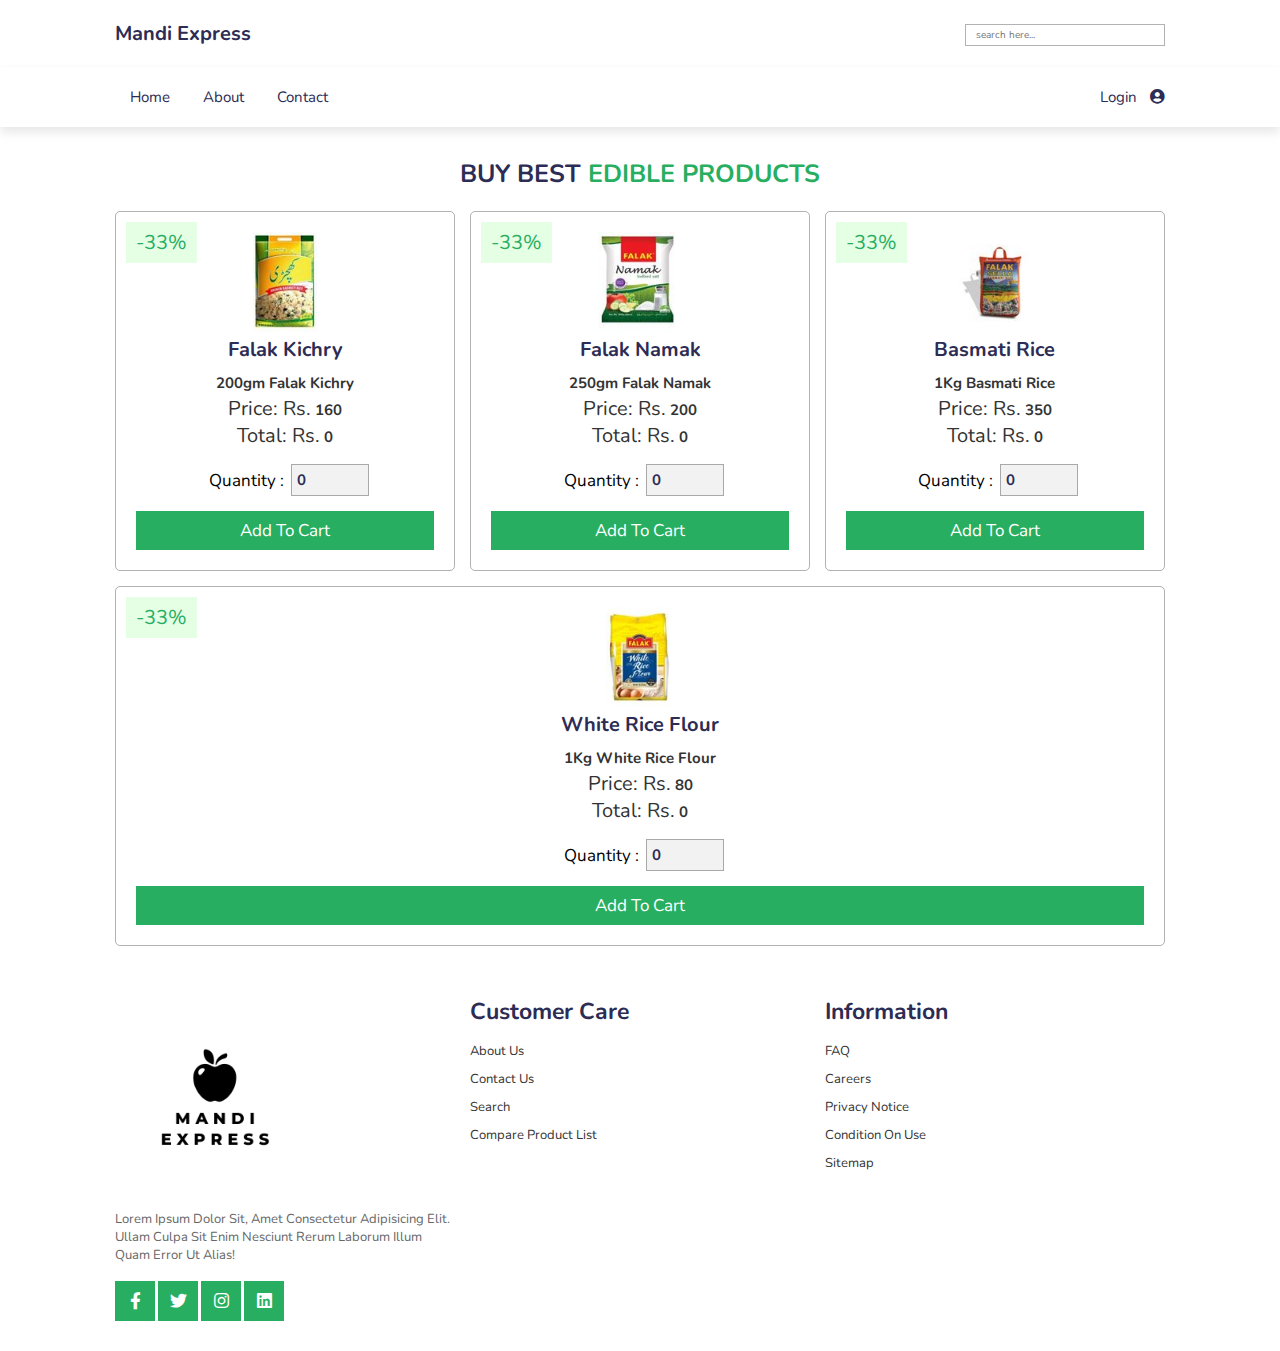
<file: edible.html>
<!DOCTYPE html>
<html lang="en">

<head>
    <meta charset="UTF-8" />
    <meta name="viewport" content="width=device-width, initial-scale=1.0" />
    <title>Mandi-Express/Edible-products</title>
    <link rel="shortcut icon" type="image/jpg" href="apple-touch-icon.png" />

    <!-- font awesome cdn link  -->
    <link rel="stylesheet" href="https://cdnjs.cloudflare.com/ajax/libs/font-awesome/5.15.3/css/all.min.css" />

    <!-- custom css file link  -->
    <link rel="stylesheet" href="style.css" />
</head>

<body>
    <!-- header section starts  -->

    <header>
        <div class="header-1">
            <a href="#" class="logo">Mandi Express</a>

            <form action="" class="search-box-container" style="height: 20px; width: 200px;">
                <input type="search" id="search-box" placeholder="search here..." />
            </form>
        </div>

        <div class="header-2">
            <div id="menu-bar" class="fas fa-bars"></div>

            <nav class="navbar">
                <a href="index.html">home</a>
                <a href="about.html">about</a>
                <a href="#contact">contact</a>
            </nav>

            <div class="icons">
                <a href="login.html">Login</a>
                <a href="#" class="fas fa-user-circle"></a>
            </div>
        </div>
    </header>

    <!-- header section ends -->

    <section class="product" id="product">
        <h1 class="heading">buy Best<span> Edible Products</span></h1>

        <div class="box-container">
            <div class="box">
                <span class="discount">-33%</span>
                <div class="icons">
                    <a href="#" class="fas fa-heart"></a>
                    <a href="#" class="fas fa-share"></a>
                    <a href="#" class="fas fa-eye"></a>
                </div>
                <img src="edible-images/product-1.jpeg" alt="" />
                <h3>Falak Kichry</h3>

                <div class="price">
                    <p><span>200gm falak kichry</span></p>
                    <p>Price: Rs.<span class="item_price"> 160</span></p>
                    <p>total: Rs.<span class="total"> 0</span></b>
                    </p>
                </div>
                <div class="quantity">
                    <span>quantity : </span>
                    <input type="number" class="num" oninput="calc(0)" min="1" max="1000" value="0" />
                </div>
                <a href="#" class="btn">add to cart</a>
            </div>
            <div class="box">
                <span class="discount">-33%</span>
                <div class="icons">
                    <a href="#" class="fas fa-heart"></a>
                    <a href="#" class="fas fa-share"></a>
                    <a href="#" class="fas fa-eye"></a>
                </div>
                <img src="edible-images/product-2.jpeg" alt="" />
                <h3>Falak Namak</h3>

                <div class="price">
                    <p><span>250gm falak namak</span></p>
                    <p>Price: Rs.<span class="item_price"> 200</span></p>
                    <p>total: Rs.<span class="total"> 0</span></b>
                    </p>
                </div>
                <div class="quantity">
                    <span>quantity : </span>
                    <input type="number" class="num" oninput="calc(1)" min="1" max="1000" value="0" />
                </div>
                <a href="#" class="btn">add to cart</a>

            </div>
            <div class="box">
                <span class="discount">-33%</span>
                <div class="icons">
                    <a href="#" class="fas fa-heart"></a>
                    <a href="#" class="fas fa-share"></a>
                    <a href="#" class="fas fa-eye"></a>
                </div>
                <img src="edible-images/product-3.jpeg" alt="" />
                <h3>Basmati Rice</h3>

                <div class="price">
                    <p><span>1Kg basmati rice</span></p>
                    <p>Price: Rs.<span class="item_price"> 350</span></p>
                    <p>total: Rs.<span class="total"> 0</span></b>
                    </p>
                </div>
                <div class="quantity">
                    <span>quantity : </span>
                    <input type="number" class="num" oninput="calc(2)" min="1" max="1000" value="0" />
                </div>
                <a href="#" class="btn">add to cart</a>

            </div>
            <div class="box">
                <span class="discount">-33%</span>
                <div class="icons">
                    <a href="#" class="fas fa-heart"></a>
                    <a href="#" class="fas fa-share"></a>
                    <a href="#" class="fas fa-eye"></a>
                </div>
                <img src="edible-images/product-4.jpeg" alt="" />
                <h3>White rice flour</h3>

                <div class="price">
                    <p><span>1Kg White rice flour</span></p>
                    <p>Price: Rs.<span class="item_price"> 80</span></p>
                    <p>total: Rs.<span class="total"> 0</span></b>
                    </p>
                </div>
                <div class="quantity">
                    <span>quantity : </span>
                    <input type="number" class="num" oninput="calc(3)" min="1" max="1000" value="0" />
                </div>
                <a href="#" class="btn">add to cart</a>

            </div>


        </div>
        </div>
    </section>

    <!-- footer section starts  -->

    <section class="footer">
        <div class="box-container">
            <div class="box">
                <a href="#" class="logo"><img src="images/logo-f.png" alt="" srcset="" width="200px" /></a>
                <p>
                    Lorem ipsum dolor sit, amet consectetur adipisicing elit. Ullam culpa sit enim nesciunt rerum laborum illum quam error ut alias!
                </p>
                <div class="share">
                    <a href="#" class="btn fab fa-facebook-f"></a>
                    <a href="#" class="btn fab fa-twitter"></a>
                    <a href="#" class="btn fab fa-instagram"></a>
                    <a href="#" class="btn fab fa-linkedin"></a>
                </div>
            </div>

            <div class="box">
                <h3>Customer Care</h3>
                <div class="links">
                    <a href="#">About Us</a>
                    <a href="#">Contact Us</a>
                    <a href="#">Search</a>
                    <a href="#">Compare Product list</a>
                </div>
            </div>

            <div class="box">
                <h3>Information</h3>
                <div class="links">
                    <a href="#">FAQ</a>
                    <a href="#">Careers</a>
                    <a href="#">Privacy notice</a>
                    <a href="#">Condition on use</a>
                    <a href="#">Sitemap</a>
                </div>
            </div>


        </div>
    </section>

    <!-- footer section ends -->

    <!-- custom js file link  -->
    <script src="script.js"></script>
</body>

</html>
</file>
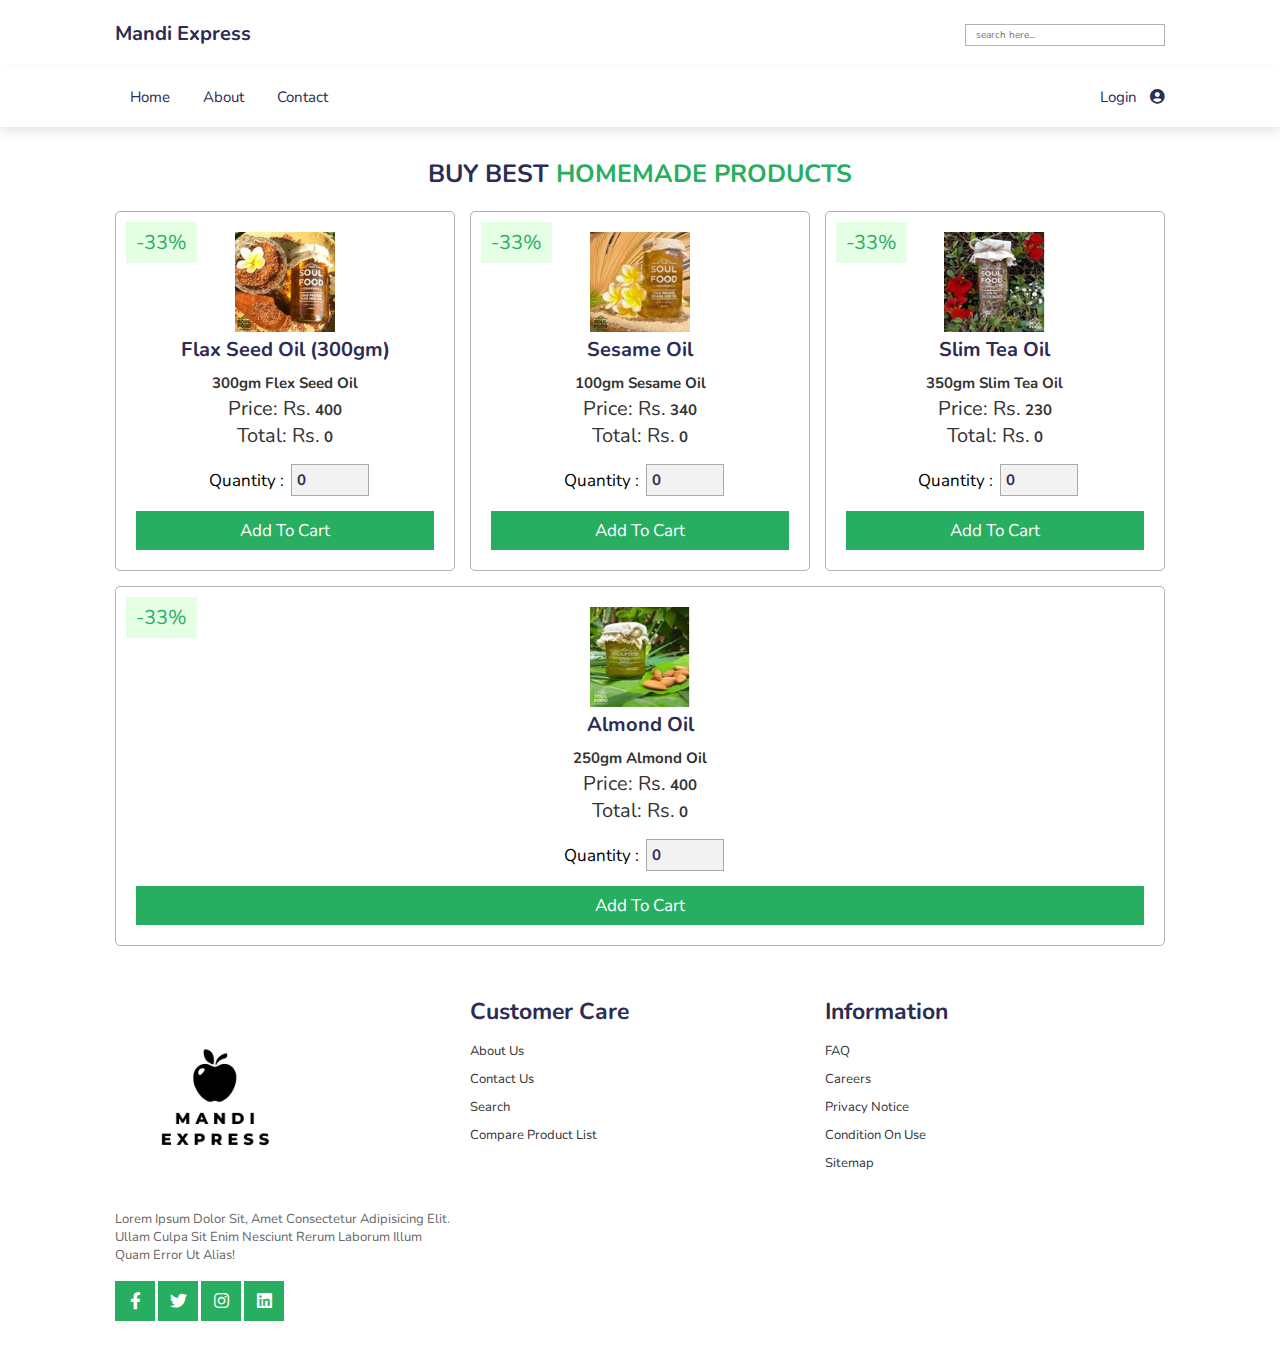
<file: homemade.html>
<!DOCTYPE html>
<html lang="en">

<head>
    <meta charset="UTF-8" />
    <meta name="viewport" content="width=device-width, initial-scale=1.0" />
    <title>Mandi-Express/Homemade-products</title>
    <link rel="shortcut icon" type="image/jpg" href="apple-touch-icon.png" />

    <!-- font awesome cdn link  -->
    <link rel="stylesheet" href="https://cdnjs.cloudflare.com/ajax/libs/font-awesome/5.15.3/css/all.min.css" />

    <!-- custom css file link  -->
    <link rel="stylesheet" href="style.css" />
</head>

<body>
    <!-- header section starts  -->
    <header>
        <div class="header-1">
            <a href="#" class="logo">Mandi Express</a>

            <form action="" class="search-box-container" style="height: 20px; width: 200px;">
                <input type="search" id="search-box" placeholder="search here..." />
            </form>
        </div>

        <div class="header-2">
            <div id="menu-bar" class="fas fa-bars"></div>

            <nav class="navbar">
                <a href="index.html">home</a>
                <a href="about.html">about</a>
                <a href="#contact">contact</a>
            </nav>

            <div class="icons">
                <a href="login.html">Login</a>
                <a href="#" class="fas fa-user-circle"></a>
            </div>
        </div>
    </header>

    <!-- header section ends -->

    <section class="product" id="product">
        <h1 class="heading">buy Best<span> Homemade Products</span></h1>

        <div class="box-container">
            <div class="box">
                <span class="discount">-33%</span>
                <div class="icons">
                    <a href="#" class="fas fa-heart"></a>
                    <a href="#" class="fas fa-share"></a>
                    <a href="#" class="fas fa-eye"></a>
                </div>
                <img src="homemade-images/product-1.jpeg" alt="" />
                <h3>Flax Seed Oil (300gm)</h3>

                <div class="price">
                    <p><span>300gm flex seed oil</span></p>
                    <p>Price: Rs.<span class="item_price"> 400</span></p>
                    <p>total: Rs.<span class="total"> 0</span></b>
                    </p>
                </div>
                <div class="quantity">
                    <span>quantity : </span>
                    <input type="number" class="num" oninput="calc(0)" min="1" max="1000" value="0" />
                </div>
                <a href="#" class="btn">add to cart</a>

            </div>
            <div class="box">
                <span class="discount">-33%</span>
                <div class="icons">
                    <a href="#" class="fas fa-heart"></a>
                    <a href="#" class="fas fa-share"></a>
                    <a href="#" class="fas fa-eye"></a>
                </div>
                <img src="homemade-images/product-2.jpeg" alt="" />
                <h3>Sesame Oil</h3>

                <div class="price">
                    <p><span>100gm Sesame Oil</span></p>
                    <p>Price: Rs.<span class="item_price"> 340</span></p>
                    <p>total: Rs.<span class="total"> 0</span></b>
                    </p>
                </div>
                <div class="quantity">
                    <span>quantity : </span>
                    <input type="number" class="num" oninput="calc(1)" min="1" max="1000" value="0" />
                </div>
                <a href="#" class="btn">add to cart</a>

            </div>
            <div class="box">
                <span class="discount">-33%</span>
                <div class="icons">
                    <a href="#" class="fas fa-heart"></a>
                    <a href="#" class="fas fa-share"></a>
                    <a href="#" class="fas fa-eye"></a>
                </div>
                <img src="homemade-images/product-3.jpeg" alt="" />
                <h3>Slim tea Oil</h3>

                <div class="price">
                    <p><span>350gm Slim tea oil</span></p>
                    <p>Price: Rs.<span class="item_price"> 230</span></p>
                    <p>total: Rs.<span class="total"> 0</span></b>
                    </p>
                </div>
                <div class="quantity">
                    <span>quantity : </span>
                    <input type="number" class="num" oninput="calc(2)" min="1" max="1000" value="0" />
                </div>
                <a href="#" class="btn">add to cart</a>

            </div>
            <div class="box">
                <span class="discount">-33%</span>
                <div class="icons">
                    <a href="#" class="fas fa-heart"></a>
                    <a href="#" class="fas fa-share"></a>
                    <a href="#" class="fas fa-eye"></a>
                </div>
                <img src="homemade-images/product-4.jpeg" alt="" />
                <h3>Almond Oil</h3>

                <div class="price">
                    <p><span>250gm Almond oil</span></p>
                    <p>Price: Rs.<span class="item_price"> 400</span></p>
                    <p>total: Rs.<span class="total"> 0</span></b>
                    </p>
                </div>
                <div class="quantity">
                    <span>quantity : </span>
                    <input type="number" class="num" oninput="calc(3)" min="1" max="1000" value="0" />
                </div>
                <a href="#" class="btn">add to cart</a>
            </div>


        </div>
        </div>
    </section>

    <!-- footer section starts  -->

    <section class="footer">
        <div class="box-container">
            <div class="box">
                <a href="#" class="logo"><img src="images/logo-f.png" alt="" srcset="" width="200px" /></a>
                <p>
                    Lorem ipsum dolor sit, amet consectetur adipisicing elit. Ullam culpa sit enim nesciunt rerum laborum illum quam error ut alias!
                </p>
                <div class="share">
                    <a href="#" class="btn fab fa-facebook-f"></a>
                    <a href="#" class="btn fab fa-twitter"></a>
                    <a href="#" class="btn fab fa-instagram"></a>
                    <a href="#" class="btn fab fa-linkedin"></a>
                </div>
            </div>

            <div class="box">
                <h3>Customer Care</h3>
                <div class="links">
                    <a href="#">About Us</a>
                    <a href="#">Contact Us</a>
                    <a href="#">Search</a>
                    <a href="#">Compare Product list</a>
                </div>
            </div>

            <div class="box">
                <h3>Information</h3>
                <div class="links">
                    <a href="#">FAQ</a>
                    <a href="#">Careers</a>
                    <a href="#">Privacy notice</a>
                    <a href="#">Condition on use</a>
                    <a href="#">Sitemap</a>
                </div>
            </div>


        </div>
    </section>

    <!-- footer section ends -->

    <!-- custom js file link  -->
    <script src="script.js"></script>
</body>

</html>
</file>
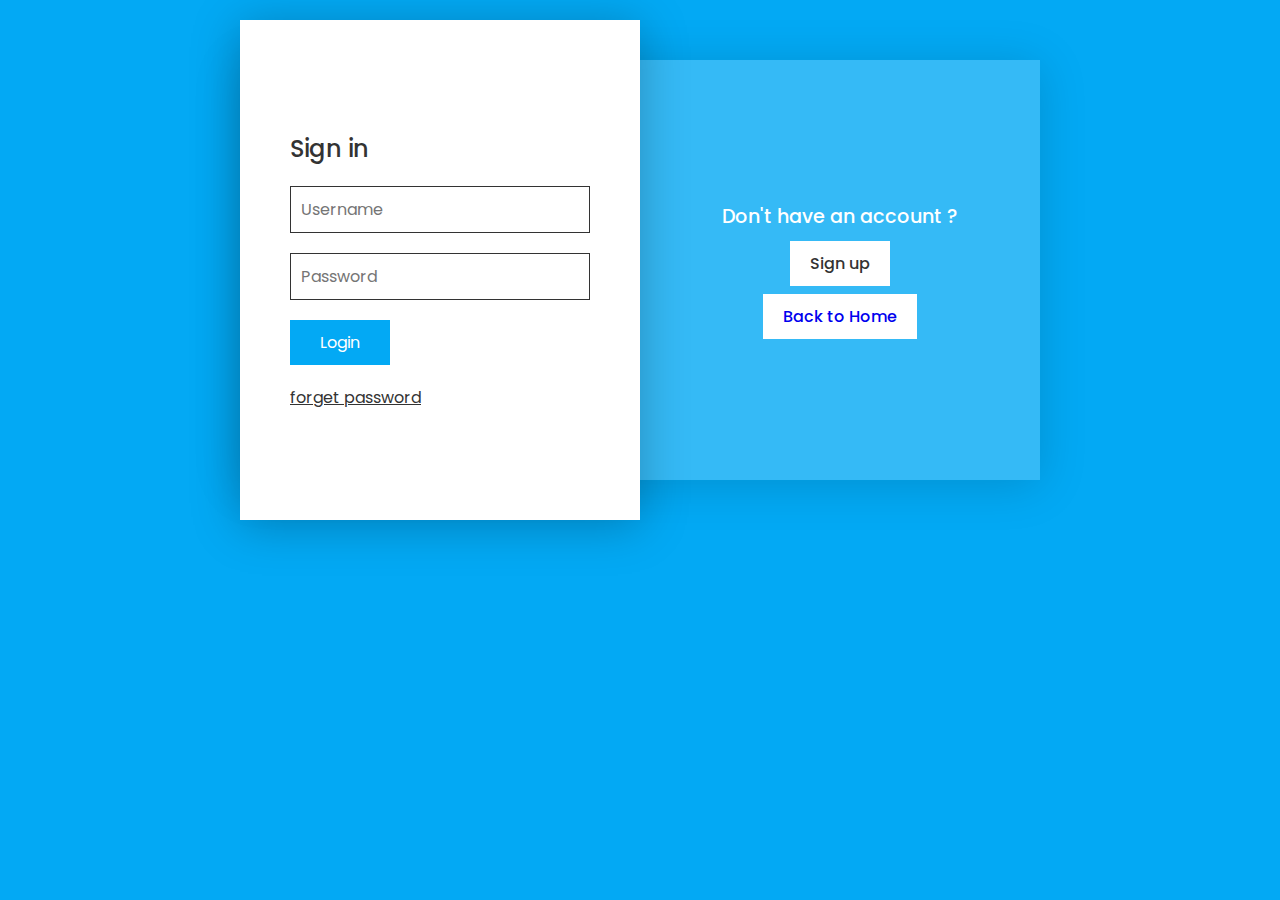
<file: login.html>
<!DOCTYPE html>
<html lang="en">

<head>
    <meta charset="UTF-8" />
    <meta name="viewport" content="width=device-width, initial-scale=1.0" />
    <title>Mandi-Express</title>

    <link rel="shortcut icon" type="image/jpg" href="apple-touch-icon.png" />

    <link rel="preconnect" href="https://fonts.googleapis.com">
    <link rel="preconnect" href="https://fonts.gstatic.com" crossorigin>
    <link href="https://fonts.googleapis.com/css2?family=Poppins:wght@300;400;500;600;700;800&display=swap" rel="stylesheet">

    <!-- custom css file link  -->
    <link rel="stylesheet" href="login.css" />

</head>

<body>



    <div class="container">
        <div class="blueBg">
            <div class="box signin" style="top: 0%;">
                <h2>already have an account ?</h2>
                <button class="signinBtn">Sign in</button>
                <button class="signinBtn" style="margin-top: 2%;"><a href="index.html" style="text-decoration: none;">Back to Home</a></button>
            </div>
            <div class="box signup">
                <h2>Don't have an account ?</h2>
                <button class="signupBtn">Sign up</button>
                <button class="signupBtn" style="margin-top: 2%;"><a href="index.html" style="text-decoration: none;">Back to Home</a></button>
            </div>
        </div>
        <div class="formBx">

            <div class="form signinForm">
                <form action="">
                    <h3>Sign in</h3>
                    <input type="text" placeholder="Username">
                    <input type="password" placeholder="Password">
                    <input type="submit" value="Login">
                    <a href="#" class="forget">forget password</a>
                </form>
            </div>

            <div class="form signupForm">
                <form action="">
                    <h3>Sign Up</h3>
                    <input type="text" placeholder="Username">
                    <input type="text" placeholder="Email Address">
                    <input type="password" placeholder="Password">
                    <input type="password" placeholder="Confirm Password">
                    <input type="submit" value="Register">
                </form>
            </div>
        </div>
    </div>

    <!-- custom js file link  -->
    <script>
        const signinBtn = document.querySelector(".signinBtn");
        const signupBtn = document.querySelector(".signupBtn");
        const formBx = document.querySelector(".formBx");
        const body = document.querySelector('body');


        signupBtn.onclick = function() {
            formBx.classList.add('active')
            body.classList.add('active')
        }
        signinBtn.onclick = function() {
            formBx.classList.remove('active')
            body.classList.remove('active')
        }
    </script>
</body>

</html>
</file>
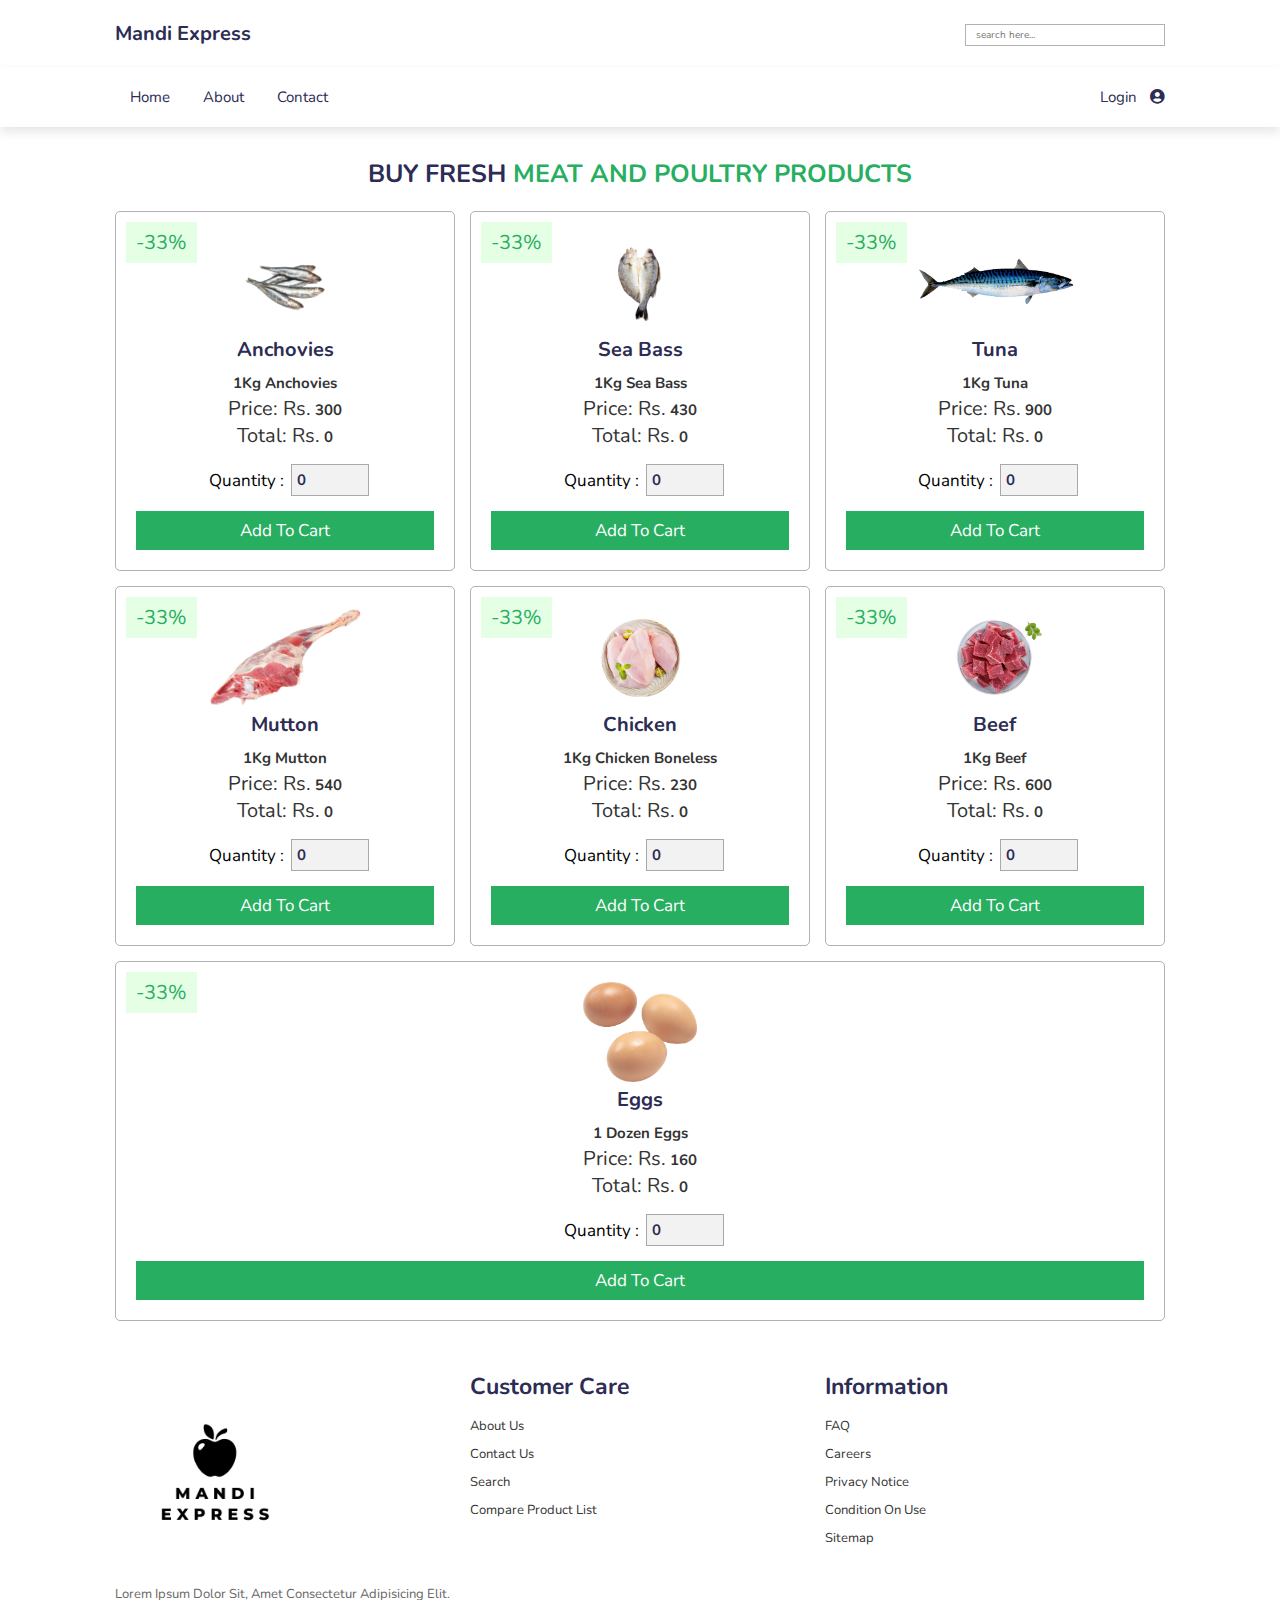
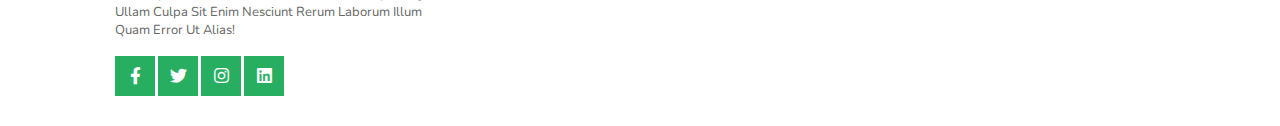
<file: meat.html>
<!DOCTYPE html>
<html lang="en">

<head>
    <meta charset="UTF-8" />
    <meta name="viewport" content="width=device-width, initial-scale=1.0" />
    <title>Mandi-Express/Meat</title>
    <link rel="shortcut icon" type="image/jpg" href="apple-touch-icon.png" />

    <!-- font awesome cdn link  -->
    <link rel="stylesheet" href="https://cdnjs.cloudflare.com/ajax/libs/font-awesome/5.15.3/css/all.min.css" />

    <!-- custom css file link  -->
    <link rel="stylesheet" href="style.css" />
</head>

<body>
    <!-- header section starts  -->

    <header>
        <div class="header-1">
            <a href="#" class="logo">Mandi Express</a>

            <form action="" class="search-box-container" style="height: 20px; width: 200px;">
                <input type="search" id="search-box" placeholder="search here..." />
            </form>
        </div>

        <div class="header-2">
            <div id="menu-bar" class="fas fa-bars"></div>

            <nav class="navbar">
                <a href="index.html">home</a>
                <a href="about.html">about</a>
                <a href="#contact">contact</a>
            </nav>

            <div class="icons">
                <a href="login.html">Login</a>
                <a href="#" class="fas fa-user-circle"></a>
            </div>
        </div>
    </header>
    <!-- header section ends -->

    <section class="product" id="product">
        <h1 class="heading">buy fresh<span> Meat and poultry products</span></h1>

        <div class="box-container">
            <div class="box">
                <span class="discount">-33%</span>
                <div class="icons">
                    <a href="#" class="fas fa-heart"></a>
                    <a href="#" class="fas fa-share"></a>
                    <a href="#" class="fas fa-eye"></a>
                </div>
                <img src="meat-images/product-1.png" alt="" />
                <h3>Anchovies</h3>

                <div class="price">
                    <p><span>1Kg Anchovies</span></p>
                    <p>Price: Rs.<span class="item_price"> 300</span></p>
                    <p>total: Rs.<span class="total"> 0</span></b>
                    </p>
                </div>
                <div class="quantity">
                    <span>quantity : </span>
                    <input type="number" class="num" oninput="calc(0)" min="1" max="1000" value="0" />
                </div>
                <a href="#" class="btn">add to cart</a>
            </div>
            <div class="box">
                <span class="discount">-33%</span>
                <div class="icons">
                    <a href="#" class="fas fa-heart"></a>
                    <a href="#" class="fas fa-share"></a>
                    <a href="#" class="fas fa-eye"></a>
                </div>
                <img src="meat-images/product-2.png" alt="" />
                <h3>Sea bass</h3>

                <div class="price">
                    <p><span>1Kg Sea bass</span></p>
                    <p>Price: Rs.<span class="item_price"> 430</span></p>
                    <p>total: Rs.<span class="total"> 0</span></b>
                    </p>
                </div>
                <div class="quantity">
                    <span>quantity : </span>
                    <input type="number" class="num" oninput="calc(1)" min="1" max="1000" value="0" />
                </div>
                <a href="#" class="btn">add to cart</a>
            </div>
            <div class="box">
                <span class="discount">-33%</span>
                <div class="icons">
                    <a href="#" class="fas fa-heart"></a>
                    <a href="#" class="fas fa-share"></a>
                    <a href="#" class="fas fa-eye"></a>
                </div>
                <img src="meat-images/product-3.png" alt="" />
                <h3>Tuna</h3>
                <div class="price">
                    <p><span>1Kg Tuna</span></p>
                    <p>Price: Rs.<span class="item_price"> 900</span></p>
                    <p>total: Rs.<span class="total"> 0</span></b>
                    </p>
                </div>
                <div class="quantity">
                    <span>quantity : </span>
                    <input type="number" class="num" oninput="calc(2)" min="1" max="1000" value="0" />
                </div>
                <a href="#" class="btn">add to cart</a>


            </div>
            <div class="box">
                <span class="discount">-33%</span>
                <div class="icons">
                    <a href="#" class="fas fa-heart"></a>
                    <a href="#" class="fas fa-share"></a>
                    <a href="#" class="fas fa-eye"></a>
                </div>
                <img src="meat-images/product-4.png" alt="" />
                <h3>Mutton</h3>

                <div class="price">
                    <p><span>1Kg Mutton</span></p>
                    <p>Price: Rs.<span class="item_price"> 540</span></p>
                    <p>total: Rs.<span class="total"> 0</span></b>
                    </p>
                </div>
                <div class="quantity">
                    <span>quantity : </span>
                    <input type="number" class="num" oninput="calc(3)" min="1" max="1000" value="0" />
                </div>
                <a href="#" class="btn">add to cart</a>
            </div>
            <div class="box">
                <span class="discount">-33%</span>
                <div class="icons">
                    <a href="#" class="fas fa-heart"></a>
                    <a href="#" class="fas fa-share"></a>
                    <a href="#" class="fas fa-eye"></a>
                </div>
                <img src="meat-images/product-5.png" alt="" />
                <h3>Chicken</h3>

                <div class="price">
                    <p><span>1Kg Chicken boneless</span></p>
                    <p>Price: Rs.<span class="item_price"> 230</span></p>
                    <p>total: Rs.<span class="total"> 0</span></b>
                    </p>
                </div>
                <div class="quantity">
                    <span>quantity : </span>
                    <input type="number" class="num" oninput="calc(4)" min="1" max="1000" value="0" />
                </div>
                <a href="#" class="btn">add to cart</a>
            </div>
            <div class="box">
                <span class="discount">-33%</span>
                <div class="icons">
                    <a href="#" class="fas fa-heart"></a>
                    <a href="#" class="fas fa-share"></a>
                    <a href="#" class="fas fa-eye"></a>
                </div>
                <img src="meat-images/product-6.png" alt="" />
                <h3>Beef</h3>
                <div class="price">
                    <p><span>1Kg Beef </span></p>
                    <p>Price: Rs.<span class="item_price"> 600</span></p>
                    <p>total: Rs.<span class="total"> 0</span></b>
                    </p>
                </div>
                <div class="quantity">
                    <span>quantity : </span>
                    <input type="number" class="num" oninput="calc(5)" min="1" max="1000" value="0" />
                </div>
                <a href="#" class="btn">add to cart</a>
            </div>

            <div class="box">
                <span class="discount">-33%</span>
                <div class="icons">
                    <a href="#" class="fas fa-heart"></a>
                    <a href="#" class="fas fa-share"></a>
                    <a href="#" class="fas fa-eye"></a>
                </div>
                <img src="meat-images/product-7.png" alt="" />
                <h3>Eggs</h3>

                <div class="price">
                    <p><span>1 Dozen Eggs</span></p>
                    <p>Price: Rs.<span class="item_price"> 160</span></p>
                    <p>total: Rs.<span class="total"> 0</span></b>
                    </p>
                </div>
                <div class="quantity">
                    <span>quantity : </span>
                    <input type="number" class="num" oninput="calc(6)" min="1" max="1000" value="0" />
                </div>
                <a href="#" class="btn">add to cart</a>
            </div>



        </div>
        </div>
    </section>

    <!-- footer section starts  -->

    <section class="footer">
        <div class="box-container">
            <div class="box">
                <a href="#" class="logo"><img src="images/logo-f.png" alt="" srcset="" width="200px" /></a>
                <p>
                    Lorem ipsum dolor sit, amet consectetur adipisicing elit. Ullam culpa sit enim nesciunt rerum laborum illum quam error ut alias!
                </p>
                <div class="share">
                    <a href="#" class="btn fab fa-facebook-f"></a>
                    <a href="#" class="btn fab fa-twitter"></a>
                    <a href="#" class="btn fab fa-instagram"></a>
                    <a href="#" class="btn fab fa-linkedin"></a>
                </div>
            </div>

            <div class="box">
                <h3>Customer Care</h3>
                <div class="links">
                    <a href="#">About Us</a>
                    <a href="#">Contact Us</a>
                    <a href="#">Search</a>
                    <a href="#">Compare Product list</a>
                </div>
            </div>

            <div class="box">
                <h3>Information</h3>
                <div class="links">
                    <a href="#">FAQ</a>
                    <a href="#">Careers</a>
                    <a href="#">Privacy notice</a>
                    <a href="#">Condition on use</a>
                    <a href="#">Sitemap</a>
                </div>
            </div>


        </div>
    </section>

    <!-- footer section ends -->

    <!-- custom js file link  -->
    <script src="script.js"></script>
</body>

</html>
</file>
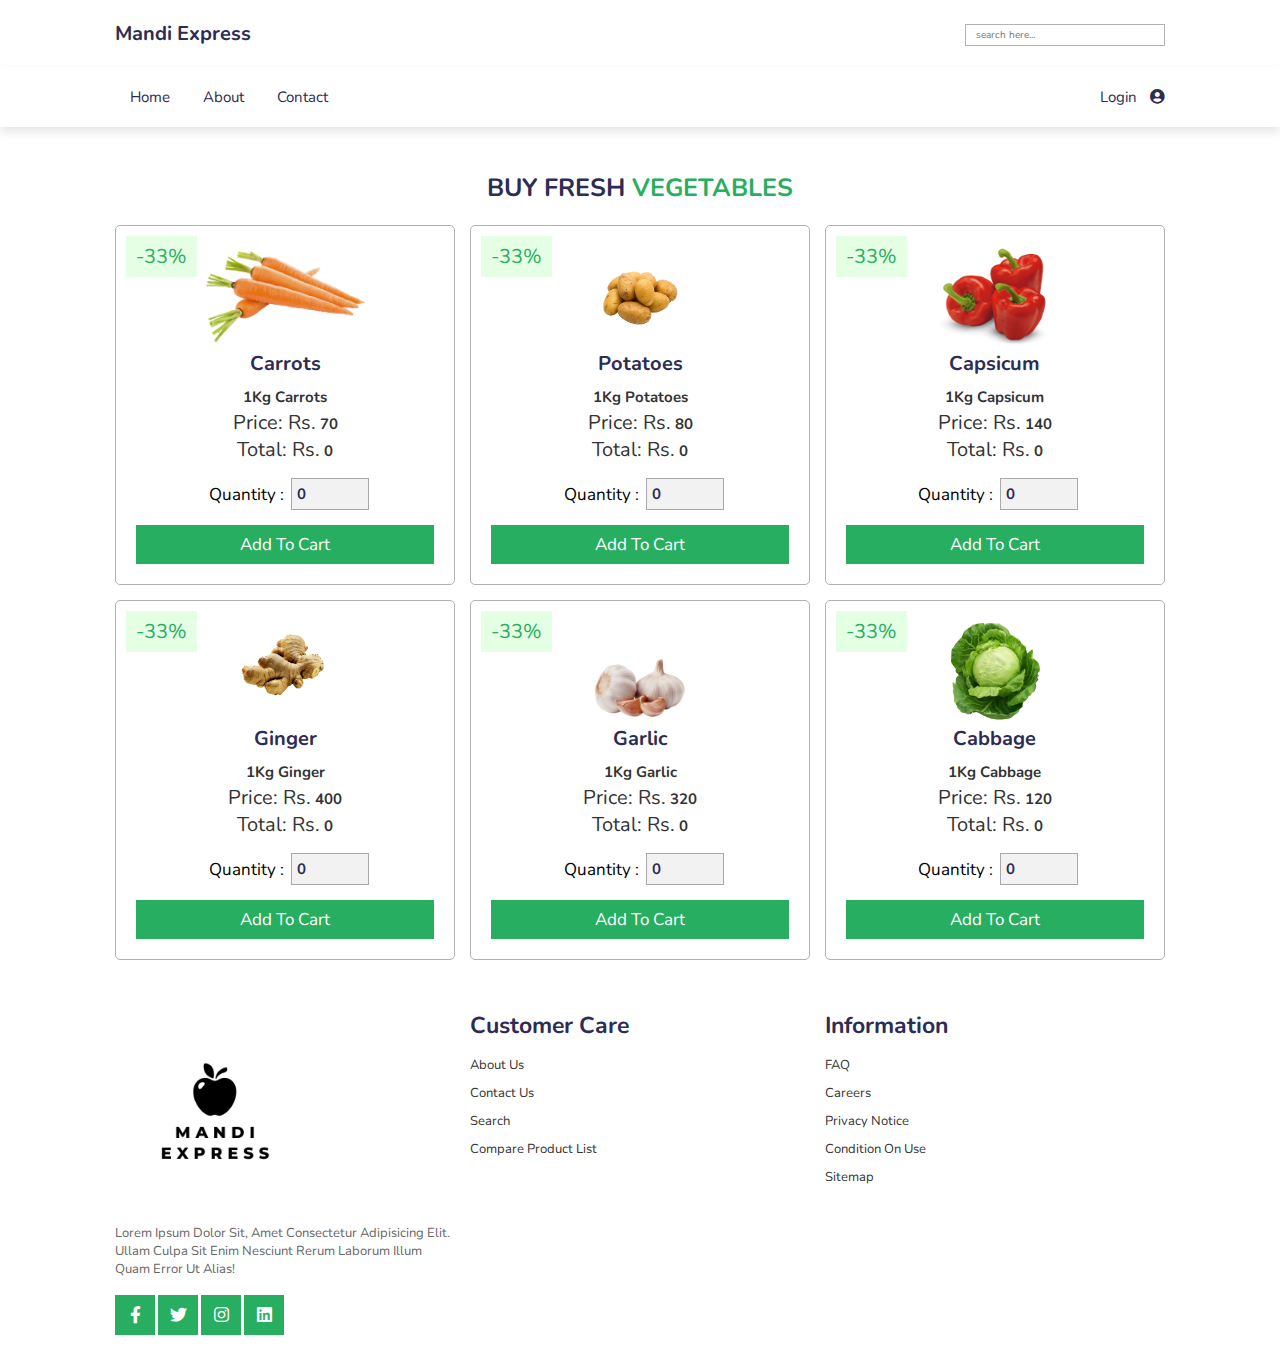
<file: vegetables.html>
<!DOCTYPE html>
<html lang="en">

<head>
    <meta charset="UTF-8" />
    <meta name="viewport" content="width=device-width, initial-scale=1.0" />
    <title>Mandi-Express/Vegetables</title>
    <link rel="shortcut icon" type="image/jpg" href="apple-touch-icon.png" />

    <!-- font awesome cdn link  -->
    <link rel="stylesheet" href="https://cdnjs.cloudflare.com/ajax/libs/font-awesome/5.15.3/css/all.min.css" />

    <!-- custom css file link  -->
    <link rel="stylesheet" href="style.css" />
</head>

<body>
    <!-- header section starts  -->

    <header>
        <div class="header-1">
            <a href="#" class="logo">Mandi Express</a>

            <form action="" class="search-box-container" style="height: 20px; width: 200px;">
                <input type="search" id="search-box" placeholder="search here..." />
            </form>
        </div>

        <div class="header-2">
            <div id="menu-bar" class="fas fa-bars"></div>

            <nav class="navbar">
                <a href="index.html">home</a>
                <a href="about.html">about</a>
                <a href="#contact">contact</a>
            </nav>

            <div class="icons">
                <a href="login.html">Login</a>
                <a href="#" class="fas fa-user-circle"></a>
            </div>
        </div>
    </header>
    <!-- header section ends -->

    <br>

    <section class="product" id="product">
        <h1 class="heading">buy fresh<span> Vegetables</span></h1>

        <div class="box-container">
            <div class="box">
                <span class="discount">-33%</span>
                <div class="icons">
                    <a href="#" class="fas fa-heart"></a>
                    <a href="#" class="fas fa-share"></a>
                    <a href="#" class="fas fa-eye"></a>
                </div>
                <img src="v-images/product-1.png" alt="" />
                <h3>Carrots</h3>

                <div class="price">
                    <p><span>1Kg Carrots</span></p>
                    <p>Price: Rs.<span class="item_price"> 70</span></p>
                    <p>total: Rs.<span class="total"> 0</span></b>
                    </p>
                </div>
                <div class="quantity">
                    <span>quantity : </span>
                    <input type="number" class="num" oninput="calc(0)" min="1" max="1000" value="0" />
                </div>
                <a href="#" class="btn">add to cart</a>
            </div>
            <div class="box">
                <span class="discount">-33%</span>
                <div class="icons">
                    <a href="#" class="fas fa-heart"></a>
                    <a href="#" class="fas fa-share"></a>
                    <a href="#" class="fas fa-eye"></a>
                </div>
                <img src="v-images/product-2.png" alt="" />
                <h3>Potatoes</h3>

                <div class="price">
                    <p><span>1Kg Potatoes</span></p>
                    <p>Price: Rs.<span class="item_price"> 80</span></p>
                    <p>total: Rs.<span class="total"> 0</span></b>
                    </p>
                </div>
                <div class="quantity">
                    <span>quantity : </span>
                    <input type="number" class="num" oninput="calc(1)" min="1" max="1000" value="0" />
                </div>
                <a href="#" class="btn">add to cart</a>
            </div>

            <div class="box">
                <span class="discount">-33%</span>
                <div class="icons">
                    <a href="#" class="fas fa-heart"></a>
                    <a href="#" class="fas fa-share"></a>
                    <a href="#" class="fas fa-eye"></a>
                </div>
                <img src="v-images/product-3.png" alt="" />
                <h3>Capsicum</h3>

                <div class="price">
                    <p><span>1Kg Capsicum</span></p>
                    <p>Price: Rs.<span class="item_price"> 140</span></p>
                    <p>total: Rs.<span class="total"> 0</span></b>
                    </p>
                </div>
                <div class="quantity">
                    <span>quantity : </span>
                    <input type="number" class="num" oninput="calc(2)" min="1" max="1000" value="0" />
                </div>
                <a href="#" class="btn">add to cart</a>
            </div>
            <div class="box">
                <span class="discount">-33%</span>
                <div class="icons">
                    <a href="#" class="fas fa-heart"></a>
                    <a href="#" class="fas fa-share"></a>
                    <a href="#" class="fas fa-eye"></a>
                </div>
                <img src="v-images/product-4.png" alt="" />
                <h3>ginger</h3>

                <div class="price">
                    <p><span>1Kg Ginger</span></p>
                    <p>Price: Rs.<span class="item_price"> 400</span></p>
                    <p>total: Rs.<span class="total"> 0</span></b>
                    </p>
                </div>
                <div class="quantity">
                    <span>quantity : </span>
                    <input type="number" class="num" oninput="calc(3)" min="1" max="1000" value="0" />
                </div>
                <a href="#" class="btn">add to cart</a>
            </div>
            <div class="box">
                <span class="discount">-33%</span>
                <div class="icons">
                    <a href="#" class="fas fa-heart"></a>
                    <a href="#" class="fas fa-share"></a>
                    <a href="#" class="fas fa-eye"></a>
                </div>
                <img src="v-images/product-5.png" alt="" />
                <h3>Garlic</h3>

                <div class="price">
                    <p><span>1Kg Garlic</span></p>
                    <p>Price: Rs.<span class="item_price"> 320</span></p>
                    <p>total: Rs.<span class="total"> 0</span></b>
                    </p>
                </div>
                <div class="quantity">
                    <span>quantity : </span>
                    <input type="number" class="num" oninput="calc(4)" min="1" max="1000" value="0" />
                </div>
                <a href="#" class="btn">add to cart</a>
            </div>
            <div class="box">
                <span class="discount">-33%</span>
                <div class="icons">
                    <a href="#" class="fas fa-heart"></a>
                    <a href="#" class="fas fa-share"></a>
                    <a href="#" class="fas fa-eye"></a>
                </div>
                <img src="v-images/product-6.png" alt="" />
                <h3>Cabbage</h3>

                <div class="price">
                    <p><span>1Kg Cabbage</span></p>
                    <p>Price: Rs.<span class="item_price"> 120</span></p>
                    <p>total: Rs.<span class="total"> 0</span></b>
                    </p>
                </div>
                <div class="quantity">
                    <span>quantity : </span>
                    <input type="number" class="num" oninput="calc(5)" min="1" max="1000" value="0" />
                </div>
                <a href="#" class="btn">add to cart</a>
            </div>

        </div>
        </div>
    </section>

    <!-- footer section starts  -->

    <section class="footer">
        <div class="box-container">
            <div class="box">
                <a href="#" class="logo"><img src="images/logo-f.png" alt="" srcset="" width="200px" /></a>
                <p>
                    Lorem ipsum dolor sit, amet consectetur adipisicing elit. Ullam culpa sit enim nesciunt rerum laborum illum quam error ut alias!
                </p>
                <div class="share">
                    <a href="#" class="btn fab fa-facebook-f"></a>
                    <a href="#" class="btn fab fa-twitter"></a>
                    <a href="#" class="btn fab fa-instagram"></a>
                    <a href="#" class="btn fab fa-linkedin"></a>
                </div>
            </div>

            <div class="box">
                <h3>Customer Care</h3>
                <div class="links">
                    <a href="#">About Us</a>
                    <a href="#">Contact Us</a>
                    <a href="#">Search</a>
                    <a href="#">Compare Product list</a>
                </div>
            </div>

            <div class="box">
                <h3>Information</h3>
                <div class="links">
                    <a href="#">FAQ</a>
                    <a href="#">Careers</a>
                    <a href="#">Privacy notice</a>
                    <a href="#">Condition on use</a>
                    <a href="#">Sitemap</a>
                </div>
            </div>

        </div>
    </section>

    <!-- footer section ends -->

    <!-- custom js file link  -->
    <script src="script.js"></script>
</body>

</html>
</file>
<file: style.css>
@import url("https://fonts.googleapis.com/css2?family=Nunito:wght@200;300;400;600;700&display=swap");

:root {
  --green: #27ae60;
  --black: #2c2c54;
}

* {
  font-family: "Nunito", sans-serif;
  margin: 0;
  padding: 0;
  box-sizing: border-box;
  outline: none;
  border: none;
  text-decoration: none;
  text-transform: capitalize;
  transition: all 0.2s linear;
}

*::selection {
  background: var(--green);
  color: #fff;
}

html {
  font-size: 62.5%;
  overflow-x: hidden;
  scroll-padding-top: 6.5rem;
  scroll-behavior: smooth;
}

section {
  padding: 2rem 9%;
}

.btn {
  display: inline-block;
  margin-top: 1rem;
  background: var(--green);
  color: #fff;
  padding: 0.8rem 3rem;
  font-size: 1.7rem;
  text-align: center;
  cursor: pointer;
}

.btn:hover {
  background: var(--black);
}

.heading {
  text-align: center;
  color: var(--black);
  text-transform: uppercase;
  padding: 1rem;
  font-size: 2.5rem;
  padding-bottom: 2rem;
}

.heading span {
  color: var(--green);
  text-transform: uppercase;
}

.header-1 {
  background: #ffffff;
  display: flex;
  align-items: center;
  justify-content: space-between;
  padding: 2rem 9%;
}

.logo {
  color: var(--black);
  font-weight: bolder;
  font-size: 2rem;
}

.logo i {
  padding-right: 0.5rem;
  color: var(--green);
}

.header-1 .search-box-container {
  display: flex;
  height: 5rem;
}

.header-1 .search-box-container #search-box {
  height: 100%;
  width: 100%;
  padding: 1rem;
  font-size: 1rem;
  color: #333;
  border: 0.1rem solid rgba(0, 0, 0, 0.3);
  text-transform: none;
}

.header-1 .search-box-container label {
  height: 100%;
  width: 8rem;
  font-size: 1.5rem;
  line-height: 2.5rem;
  color: #fff;
  background: var(--green);
  text-align: center;
  cursor: pointer;
}

.header-1 .search-box-container label:hover {
  background: var(--black);
}

.header-2 {
  background: #fff;
  display: flex;
  align-items: center;
  justify-content: space-between;
  padding: 2rem 9%;
  box-shadow: 0 0.5rem 1rem rgba(0, 0, 0, 0.1);
  position: relative;
}

.header-2.active {
  position: fixed;
  top: 0;
  left: 0;
  right: 0;
  z-index: 10000;
}

.header-2 .navbar a {
  padding: 0.5rem 1.5rem;
  font-size: 1.5rem;
  border-radius: 0.5rem;
  color: var(--black);
}

.header-2 .navbar a:hover {
  background: var(--green);
  color: #fff;
}

.header-2 .icons a {
  font-size: 1.5rem;
  color: var(--black);
  padding-left: 1rem;
}

.header-2 .icons a:hover {
  color: var(--green);
}

#menu-bar {
  font-size: 2rem;
  border-radius: 0.5rem;
  border: 0.1rem solid var(--black);
  padding: 0.8rem 1.5rem;
  color: var(--black);
  cursor: pointer;
  display: none;
}

.home {
  display: flex;
  align-items: center;
  justify-content: center;
  flex-wrap: wrap;
}

.home .image {
  flex: 1 1 40rem;
  padding-top: 5rem;
}

.home .image img {
  width: 100%;
}

.home .content {
  flex: 1 1 40rem;
}

.home .content span {
  font-size: 3rem;
  color: #666;
}

.home .content h3 {
  font-size: 5rem;
  color: var(--black);
}

.banner-container {
  display: flex;
  flex-wrap: wrap;
  gap: 1.5rem;
}

.banner-container .banner {
  flex: 1 1 40rem;
  height: 25rem;
  overflow: hidden;
  position: relative;
}

.banner-container .banner img {
  height: 100%;
  width: 100%;
  object-fit: cover;
}

.banner-container .banner .content {
  position: absolute;
  top: 50%;
  left: 4%;
  transform: translateY(-50%);
}

.banner-container .banner .content h3 {
  font-size: 3rem;
  color: var(--black);
}

.banner-container .banner .content p {
  font-size: 2rem;
  color: #333;
}

.banner-container .banner:hover img {
  transform: scale(1.2) rotate(-5deg);
}

.category .box-container {
  display: flex;
  gap: 1.5rem;
  flex-wrap: wrap;
  padding-top: 1rem;
}

.category .box-container .box {
  border: 0.1rem solid rgba(0, 0, 0, 0.3);
  border-radius: 0.5rem;
  text-align: center;
  padding: 2rem;
  flex: 1 1 25rem;
}

.category .box-container .box img {
  width: 15rem;
  margin: 0.5rem 0;
}

.category .box-container .box h3 {
  font-size: 2rem;
  color: var(--black);
}

.category .box-container .box p {
  font-size: 1rem;
  color: #666;
  padding: 0.5rem 0;
}

.category .box-container .box .btn {
  display: block;
}

.product .box-container {
  display: flex;
  flex-wrap: wrap;
  gap: 1.5rem;
}

.product .box-container .box {
  flex: 1 1 30rem;
  text-align: center;
  padding: 2rem;
  border: 0.1rem solid rgba(0, 0, 0, 0.3);
  border-radius: 0.5rem;
  overflow: hidden;
  position: relative;
  
}

.product .box-container .box img {
  height: 10rem;
}

.product .box-container .box .discount {
  position: absolute;
  top: 1rem;
  left: 1rem;
  background: rgba(0, 255, 0, 0.1);
  color: var(--green);
  padding: 0.7rem 1rem;
  font-size: 2rem;
}

.product .box-container .box .icons {
  position: absolute;
  top: 0.5rem;
  right: -6rem;
}

.product .box-container .box:hover .icons {
  right: 1rem;
}

.product .box-container .box .icons a {
  display: block;
  height: 4.5rem;
  width: 4.5rem;
  line-height: 4.5rem;
  font-size: 1.7rem;
  color: var(--black);
  background: rgba(0, 0, 0, 0.05);
  border-radius: 50%;
  margin-top: 0.7rem;
}

.product .box-container .box .icons a:hover {
  background: var(--green);
  color: #fff;
}

.product .box-container .box h3 {
  color: var(--black);
  font-size: 2rem;
}

.product .box-container .box .stars i {
  padding: 1rem 0.1rem;
  font-size: 1.7rem;
  color: gold;
}

.product .box-container .box .price {
  font-size: 2rem;
  color: #333;
  padding: 0.5rem 0;
}

.product .box-container .box .price span {
  font-size: 1.5rem;
  /* color: #999; */
  text-decoration:solid;
  font-weight: bold;
}

.product .box-container .box .quantity {
  display: flex;
  align-items: center;
  justify-content: center;
  padding-top: 1rem;
  padding-bottom: 0.5rem;
}

.product .box-container .box .quantity span {
  padding: 0 0.7rem;
  font-size: 1.7rem;
}

.product .box-container .box .quantity input {
  border: 0.1rem solid rgba(0, 0, 0, 0.3);
  font-size: 1.5rem;
  font-weight: bolder;
  color: var(--black);
  padding: 0.5rem;
  background: rgba(0, 0, 0, 0.05);
}

.product .box-container .box .btn {
  display: block;
}

.deal {
  background: url(images/deal-bg.jpg) no-repeat;
  background-position: center;
  background-size: cover;
  padding-top: 7rem;
  padding-bottom: 7rem;
}

.deal .content {
  max-width: 50rem;
}

.deal .content .title {
  font-size: 4rem;
  color: var(--black);
}

.deal .content p {
  font-size: 1.7rem;
  padding: 1rem 0;
  color: #333;
}

.deal .content .count-down {
  display: flex;
  gap: 1rem;
  padding: 0.5rem 0;
}

.deal .content .count-down .box {
  width: 9rem;
  text-align: center;
  box-shadow: 0 0.5rem 1rem rgba(0, 0, 0, 0.1);
  border: 0.1rem solid rgba(0, 0, 0, 0.3);
}

.deal .content .count-down .box h3 {
  color: var(--black);
  background: #fff;
  height: 7rem;
  line-height: 7rem;
  width: 100%;
  font-size: 5rem;
}

.deal .content .count-down .box span {
  display: block;
  background: var(--black);
  color: #fff;
  width: 100%;
  padding: 0.5rem;
  font-size: 2rem;
}

.contact form {
  text-align: center;
  padding: 2rem;
  border: 0.1rem solid rgba(0, 0, 0, 0.3);
}

.contact form .inputBox {
  display: flex;
  justify-content: space-between;
  flex-wrap: wrap;
}

.contact form .inputBox input,
.contact form textarea {
  padding: 1rem;
  font-size: 1.7rem;
  background: #f7f7f7;
  text-transform: none;
  margin: 1rem 0;
  border: 0.1rem solid rgba(0, 0, 0, 0.3);
  width: 49%;
}

.contact form textarea {
  height: 20rem;
  resize: none;
  width: 100%;
}

.newsletter {
  background: url(../images/newsletter-bg.jpg) no-repeat;
  background-size: cover;
  background-position: center;
  text-align: center;
  padding: 5rem 2rem;
}

.newsletter h3 {
  font-size: 3rem;
  color: var(--black);
}

.newsletter form {
  max-width: 55rem;
  display: flex;
  align-items: center;
  margin: 1rem auto;
  padding: 1.5rem;
  background: rgba(0, 0, 0, 0.1);
}

.newsletter form .box {
  width: 100%;
  padding: 0.7rem 1.5rem;
  font-size: 1.7rem;
  color: #333;
  text-transform: none;
}

.newsletter form .btn {
  margin-top: 0;
}

.footer .box-container {
  display: flex;
  gap: 1.5rem;
  flex-wrap: wrap;
}

.footer .box-container .box {
  padding: 1rem 0;
  flex: 1 1 25rem;
}

.footer .box-container .box .share a {
  padding: 0;
  height: 4rem;
  width: 4rem;
  line-height: 4rem;
  text-align: center;
}

.footer .box-container .box h3 {
  font-size: 2.3rem;
  color: var(--black);
}

.footer .box-container .box p {
  font-size: 1.3rem;
  color: #666;
  padding: 0.7rem 0;
}

.footer .box-container .box .links {
  padding: 1rem 0;
}

.footer .box-container .box .links a {
  display: block;
  padding: 0.5rem 0;
  font-size: 1.3rem;
  color: #333;
}

.footer .box-container .box .links a:hover {
  text-decoration: underline;
  color: var(--green);
}

.footer .credit {
  padding: 2.5rem 1rem;
  border-top: 0.1rem solid rgba(0, 0, 0, 0.1);
  margin-top: 1rem;
  text-align: center;
  font-size: 2rem;
}

.footer .credit span {
  color: var(--green);
}

/* media queries  */

@media (max-width: 1200px) {
  html {
    font-size: 55%;
  }
}

@media (max-width: 991px) {
  .header-1,
  .header-2 {
    padding: 2rem;
  }

  section {
    padding: 2rem;
  }
}

@media (max-width: 768px) {
  #menu-bar {
    display: initial;
    z-index: 9999;
    
  }

  .header-2 .navbar {
    position: absolute;
    top: 100%;
    left: 0;
    right: 0;
    background: var(--black);
    padding: 1rem 2rem;
    display: none;
  }

  .header-2 .navbar.active {
    display: initial;
  }

  .header-2 .navbar a {
    font-size: 2.5rem;
    display: block;
    text-align: center;
    background: #fff;
    padding: 1rem;
    margin: 1.5rem 0;
  }

  .home .content {
    text-align: center;
  }

  .home .content h3 {
    font-size: 4rem;
  }

  .deal {
    background-position: left;
  }

  .deal .content {
    max-width: 100%;
    text-align: center;
  }

  .deal .content .count-down {
    justify-content: center;
  }

  .contact form .inputBox input {
    width: 100%;
  }

  .newsletter h3 {
    font-size: 2.2rem;
  }
}

@media (max-width: 450px) {
  html {
    font-size: 50%;
  }

  .heading {
    font-size: 2rem;
  }

  .header-1 {
    flex-flow: column;
  }

  .header-1 .search-box-container {
    width: 100%;
    margin-top: 2rem;
  }

  .logo {
    font-size: 4rem;
  }

  .deal .content .count-down .box h3 {
    font-size: 4rem;
  }

  .deal .content .count-down .box span {
    font-size: 1.5rem;
  }
}

.about-section {
  background: url(images/about.jpg) no-repeat left;
  background-size: 55%;
  background-color: #fdfdfd;
  overflow: hidden;
  padding: 100px 0;
}

.inner-container {
  width: 55%;
  float: right;
  background-color: #fdfdfd;
  padding: 150px;
}

.inner-container h1 {
  margin-bottom: 30px;
  font-size: 30px;
  font-weight: 900;
}

.text {
  font-size: 13px;
  color: #545454;
  line-height: 30px;
  text-align: justify;
  margin-bottom: 40px;
}

.skills {
  display: flex;
  justify-content: space-between;
  font-weight: 700;
  font-size: 13px;
}

@media screen and (max-width: 1200px) {
  .inner-container {
    padding: 80px;
  }
  /* .footer {
    display: none;
  } */
}

@media screen and (max-width: 1000px) {
  .about-section {
    background-size: 100%;
    padding: 100px 40px;
  }
  .inner-container {
    width: 100%;
  }
  /* .footer {
    display: none;
  } */
}

@media screen and (max-width: 600px) {
  .about-section {
    padding: 0;
  }
  .inner-container {
    padding: 60px;
  }

  .footer {
    display: none;
  }
}
</file>
<file: login.css>
* {
    margin: 0;
    padding: 0;
    box-sizing: border-box;
    font-family: 'poppins', sans-serif;
}

body {
    display: flex;
    justify-content: center;
    align-content: center;
    min-height: 100vh;
    background-color: #03a9f4;
    transition: 0.5s;
}

body.active {
    background: #f43648;
}

.container {
    position: relative;
    width: 800px;
    height: 500px;
    margin: 20px;
    /* background: #ff0; */
}

.blueBg {
    position: absolute;
    top: 40px;
    width: 100%;
    height: 420px;
    display: flex;
    justify-content: center;
    align-items: center;
    background: rgba(255, 255, 255, 0.2);
    box-shadow: 0 5px 45px rgba(0, 0, 0, 0.15);
}

.blueBg .box {
    position: relative;
    width: 50%;
    height: 100%;
    display: flex;
    justify-content: center;
    align-items: center;
    flex-direction: column;
}

.blueBg .box h2 {
    color: #fff;
    font-size: 1.2rem;
    font-weight: 500;
    margin-bottom: 10px;
}

.blueBg .box button {
    cursor: pointer;
    padding: 10px 20px;
    background: #fff;
    color: #333;
    font-size: 16px;
    font-weight: 500;
    border: none;
}

.formBx {
    position: absolute;
    top: 0;
    left: 0;
    width: 50%;
    height: 100%;
    background: #fff;
    z-index: 1000;
    display: flex;
    justify-content: center;
    align-items: center;
    box-shadow: 0 5px 45px rgba(0, 0, 0, 0.25);
    transition: 0.5s ease-in-out;
    overflow: hidden;
}

.formBx.active {
    left: 50%;
    align-content: flex-end;
}

.formBx .form {
    position: absolute;
    left: 0;
    width: 100%;
    padding: 50px;
    transition: 0.5s;
}

.formBx .signinForm {
    transition-delay: 0.25s;
}

.formBx.active .signinForm {
    left: -100%;
    transition-delay: 0s;
}

.formBx .signupForm {
    left: 100%;
    transition-delay: 0s;
}

.formBx.active .signupForm {
    left: 0;
    transition-delay: 0.25s;
}

.formBx .form form {
    width: 100%;
    display: flex;
    flex-direction: column;
}

.formBx .form form h3 {
    font-size: 1.5rem;
    color: #333;
    margin-bottom: 20px;
    font-weight: 500;
}

.formBx .form form input {
    width: 100%;
    margin-bottom: 20px;
    padding: 10px;
    outline: none;
    font-size: 16px;
    border: 1px solid #333;
}

.formBx .form form input[type="submit"] {
    background: #03a9f4;
    border: none;
    color: #fff;
    max-width: 100px;
    cursor: pointer;
}

.formBx.active .signupForm input[type="submit"] {
    background: #f43648;
}

.formBx .form form .forget {
    color: #333;
}


/*  */

@media (max-width: 991px) {
    .container {
        max-width: 400px;
        height: 650px;
        display: flex;
        justify-content: center;
        align-items: center;
    }
    .container .blueBg {
        top: 0;
        height: 100%;
    }
    .formBx {
        width: 100%;
        height: 500px;
        top: 0;
        box-shadow: none;
    }
    .blueBg .box {
        position: absolute;
        width: 100%;
        height: 150px;
        bottom: 0;
    }
    .box .signin {
        top: 0%;
    }
    .formBx.active {
        left: 0%;
        top: 150px;
    }
}
</file>
